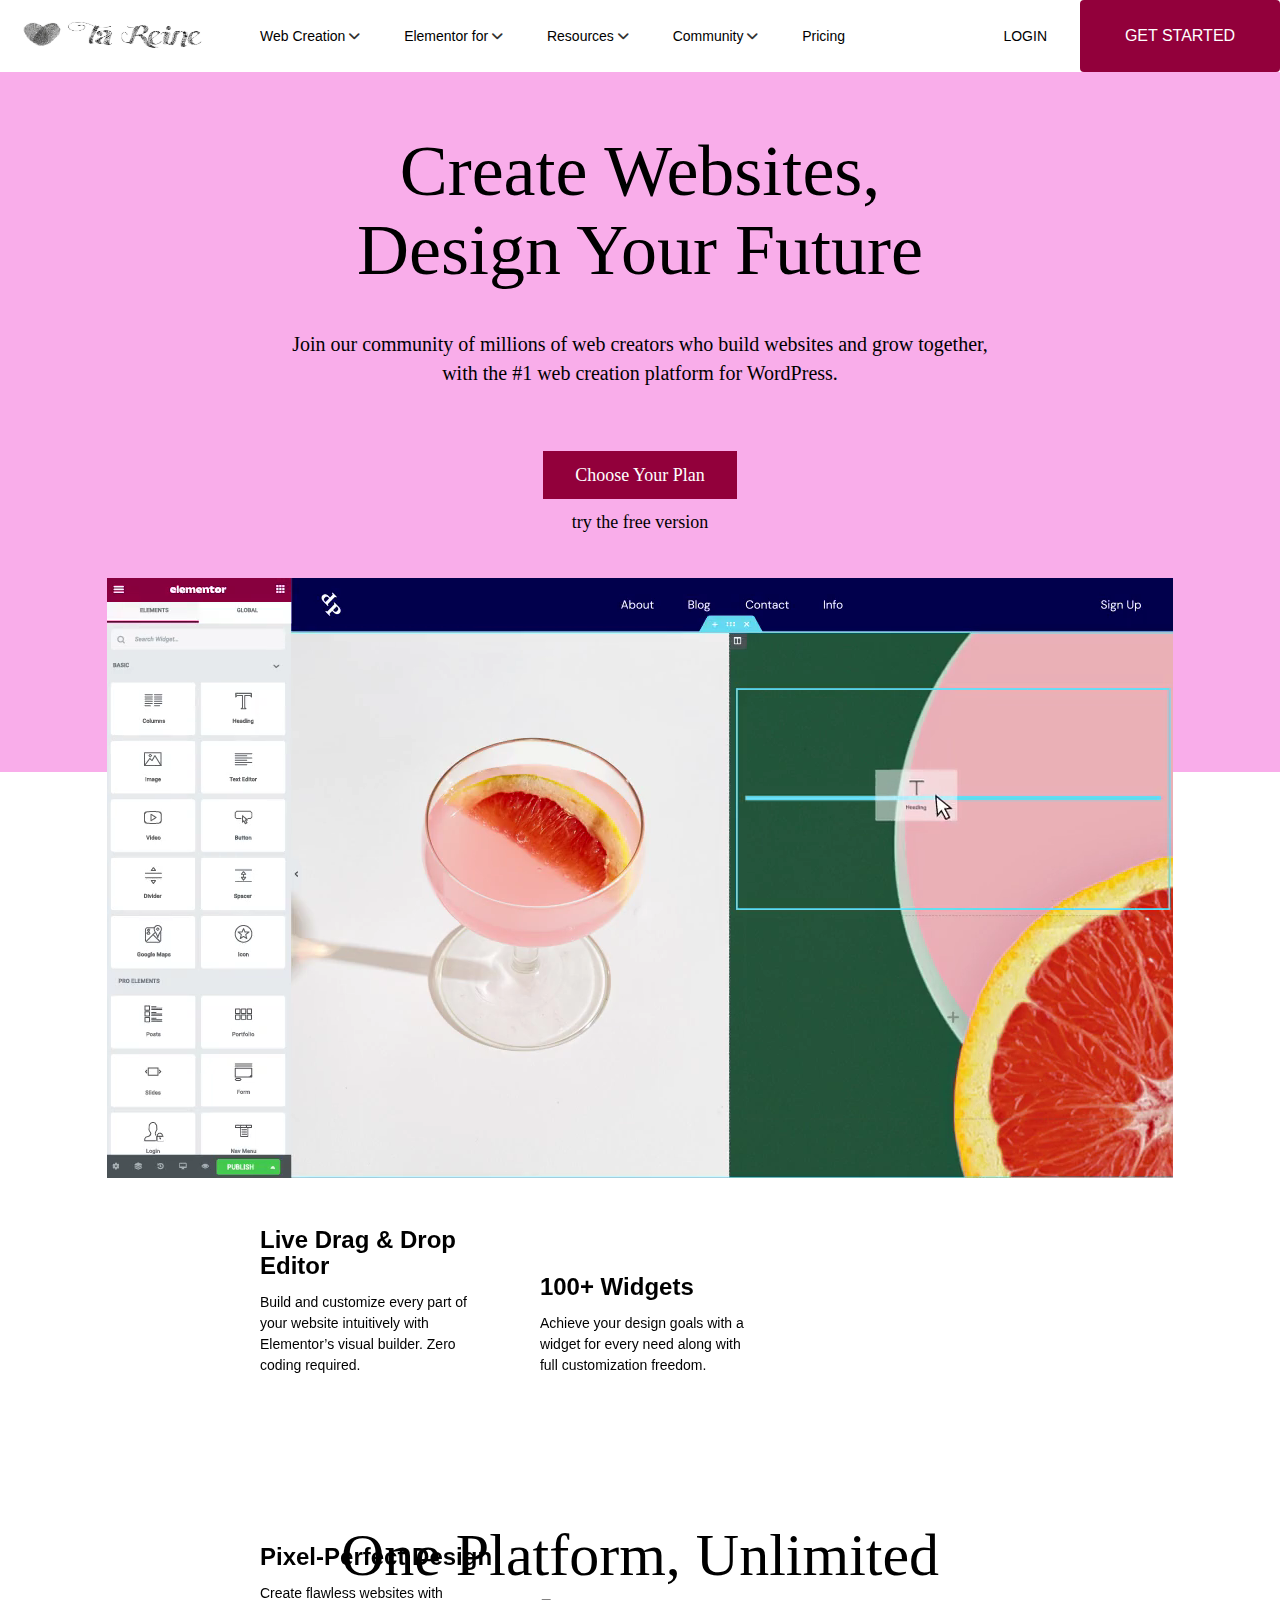
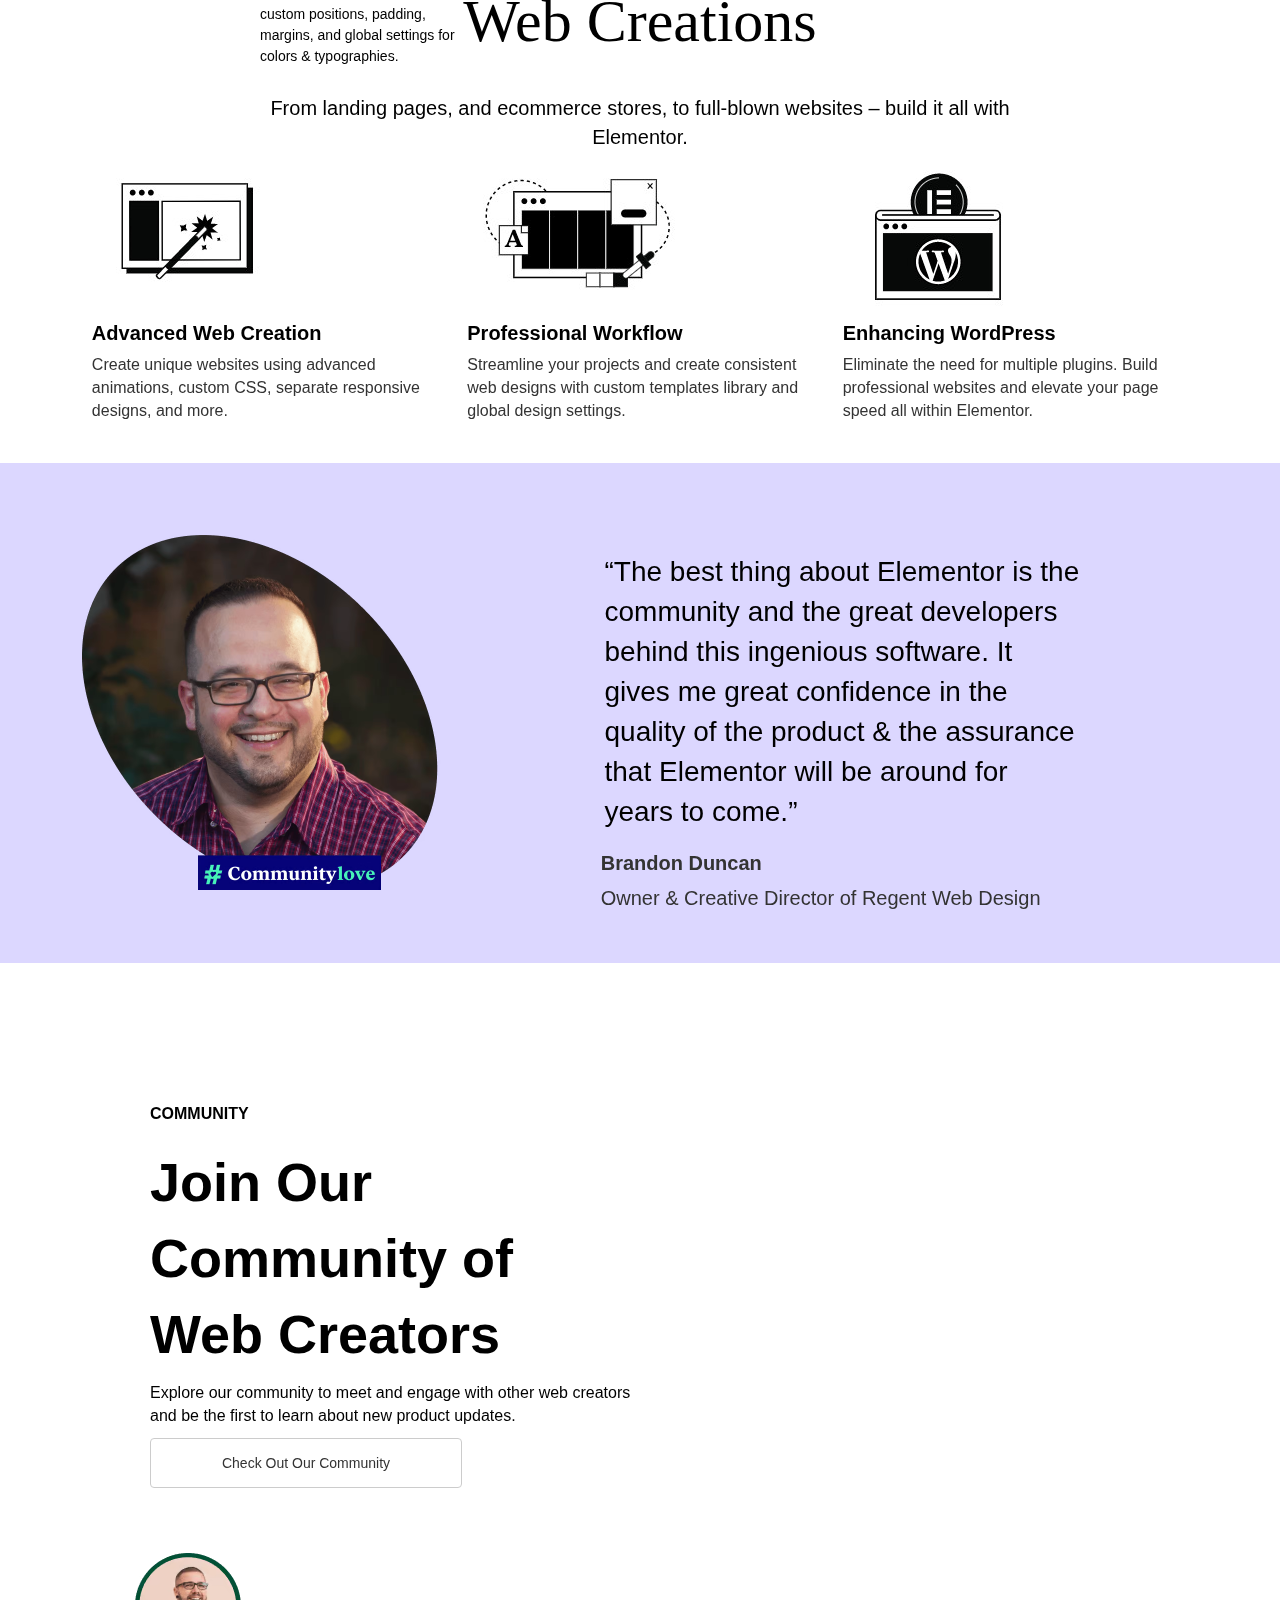
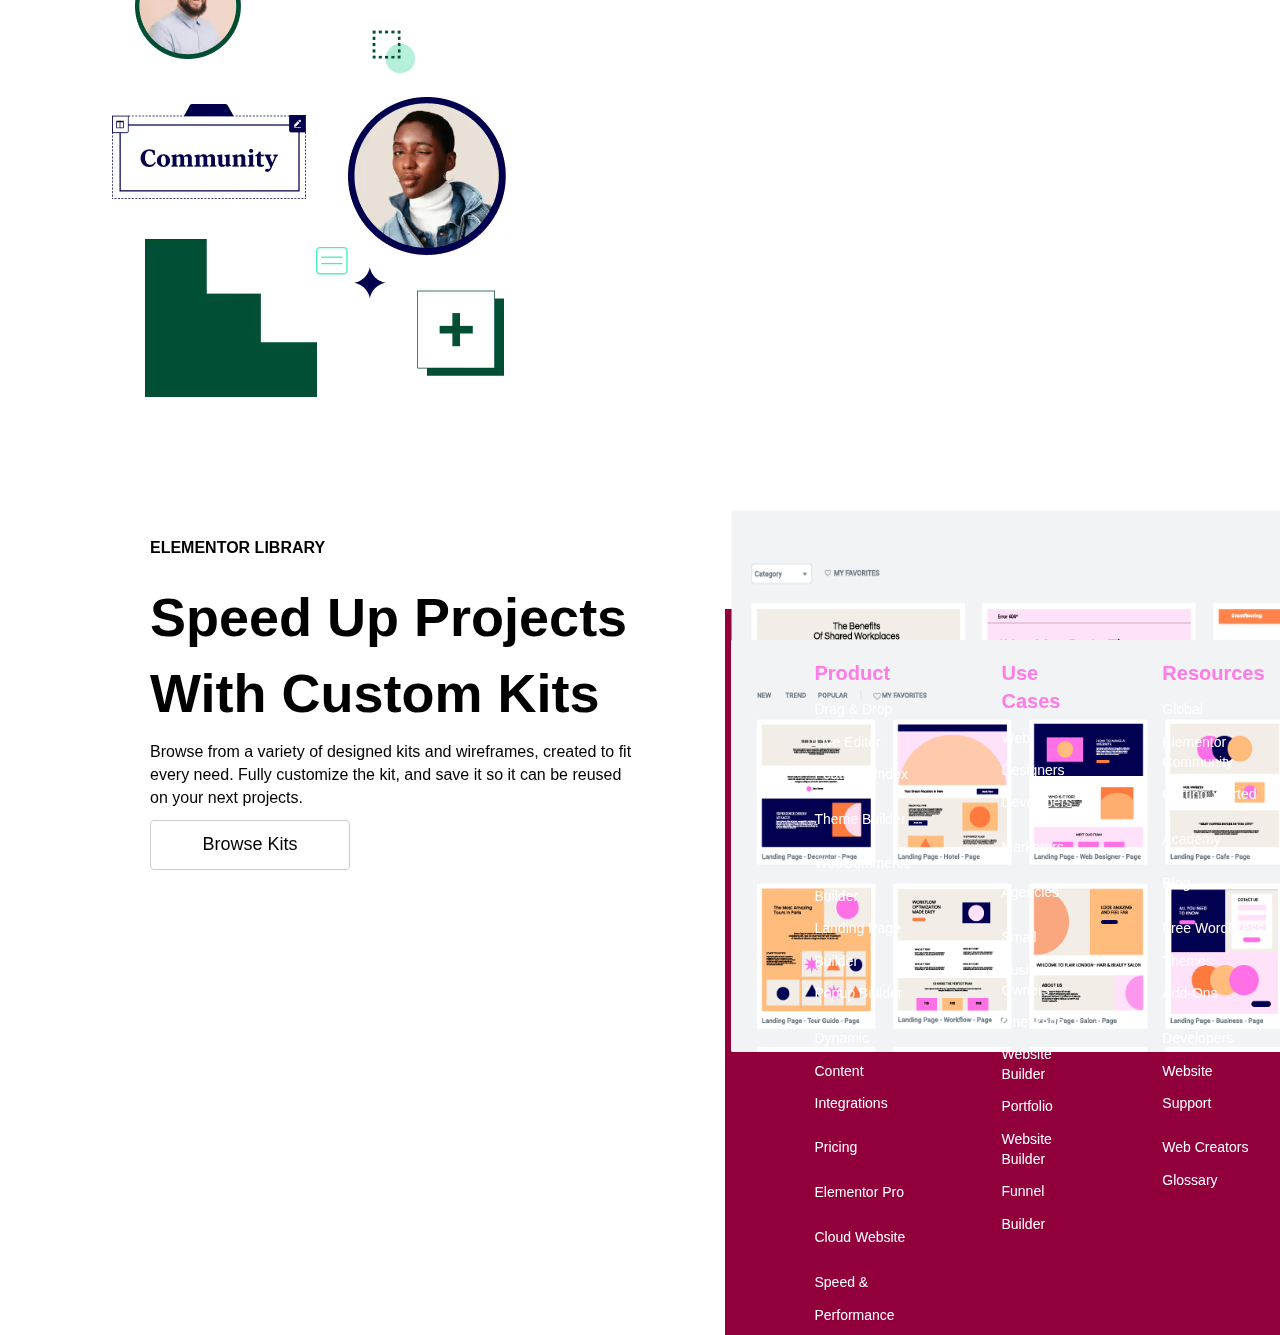
<file: index.html>
<html lang="en">
<head>
  <meta charset="UTF-8">
  <meta http-equiv="X-UA-Compatible" content="IE=edge">
  <meta name="viewport" content="width=device-width, initial-scale=1.0">
  <!-- Latest compiled and minified CSS -->
<link rel="stylesheet" href="https://maxcdn.bootstrapcdn.com/bootstrap/3.4.1/css/bootstrap.min.css">

<!-- jQuery library -->
<script src="https://ajax.googleapis.com/ajax/libs/jquery/3.6.0/jquery.min.js"></script>

<!-- Latest compiled JavaScript -->
<script src="https://maxcdn.bootstrapcdn.com/bootstrap/3.4.1/js/bootstrap.min.js"></script>
<link rel="stylesheet" href="/font/fontawesome-free-6.1.2-web/fontawesome-free-6.1.2-web/css/all.min.css">
  <link rel="stylesheet" href="./css/css.css">
  <title>Ta Reine</title>
</head>
<body>
      <div id="main">
          <div id="heading">
              <div class="logo-heading">
                <img src="./images/z3672285545306_b3b27558385cfc7e784cc4a51fa92992.jpg" alt="">
              </div>
              <ul class="item-heading">
                <!-- sub1 -->
                  <li class="sub1">
                    <a href="">
                      Web Creation
                    </a>
                    <i class="fa-solid fa-angle-down"></i>
                    <div class="sub-sub1">
                      <div class="col1">
                        <div class="text">
                            <ul>
                              <li><a href="">Drag Drop Live Editor</a></li>
                              <li><a href="">Workflow Optimization</a></li>
                              <li><a href="">100+ Widgets</a></li>
                              <li><a href="">Ecommerce</a></li>
                              <li><a href="">Marketing Platform</a></li>
                              <li><a href="">Elementor + WordPress</a></li>
                              <li><a href="">Advanced Web Creation</a></li>
                              <li><a href="">Speed & Performance</a></li>
                              <li><a href="">All Features</a></li>
                            </ul>
                        </div>
                      </div>
                      <div class="col2">
                        <div class="col">
                            <div class="row">
                              <div class="img-row">
                                <img src="./images/z3660310151393_c51dfff90eccd857342c3d5b44a40239.jpg" alt="">
                              </div>
                              <h3>
                                Cloud Websites
                              </h3>
                              <p>
                                Create and publish websites instantly with hosting included.
                              </p>
                            </div>
                            <div class="row">
                              <div class="img-row">
                                <img src="./images/z3660295849799_ec3e1ad9c829e216db88274a74827994.jpg" alt="">
                              </div>
                              <h3>
                                Theme Builder
                              </h3>
                              <p>
                                Build your WordPress websitefrom head to toe - no code required.
                              </p>
                            </div>
                            <div class="row">
                              <div class="img-row">
                                <img src="./images/z3660296552747_f93a9b0ee3fea510b6be31de3c6bda42.jpg" alt="">
                              </div>
                              <h3>
                                Cloud Websites
                              </h3>
                              <p>
                                Choose from over 100 designer - made website kits for every need.
                              </p>
                            </div>
                        </div>
                        <div class="col">
                            <img src="./images/img1.png" alt="">
                        </div>
                      </div>
                  </div>
                  </li>
                  <!-- end -->


                    <!--sub2  -->
                  <li class="sub2">
                    <a href="">
                      Elementor for
                    </a>
                    <i class="fa-solid fa-angle-down"></i>
                  <div class="sub-sub2">
                    <div class="col2">
                      <div class="col">
                        <div class="row">
                          <div class="row-img">
                            <img src="./images/z3663167857437_ced83c1ff562c3d41040bdab10646a70.jpg" alt="">
                          </div>
                          <h3>Web Designers</h3>
                          <p>Turn your design visions into professional websites.</p>
                          <div class="row-img">
                            <img src="./images/z3665197857923_2ba73fa417c9ec66b2a2d54213222776.jpg" alt="">
                          </div>
                          <h3>Web Designers</h3>
                          <p>Turn your design visions into professional websites.</p><div class="row-img">
                            <div class="row-img">
                              <img src="./images/z3665206106521_dd63c111afd919bbcdb0e9e850857a4f.jpg" alt="">
                            </div>
                            <h3>Web Designers</h3>
                            <p>Turn your design visions into professional websites.</p><div class="row-img">
                        </div>
                      </div>
                      </div>
                      <div class="col3">
                        <div class="row">
                          <div class="col-img-1">
                            <img src="./images/elementor-for-1.png" alt="">
                        </div>
                        </div>

                      </div>
                    </div>

                  </div>
                  </li>
                  <!-- end -->
 
 
                  <!-- sub3 -->
                  <li class="sub3">
                    <a href="">
                    Resources
                  </a>
                  <i class="fa-solid fa-angle-down"></i>
                  <div class="sub-sub3">
                    <div class="col4">
                      <div class="text1">
                          <ul>
                            <li><a href="">Help center</a></li>
                            <li><a href="">Academy</a></li>
                            <li><a href="">Developers website</a></li>
                            <li><a href="">Support</a></li>
                            <li><a href="">Blog</a></li>
                            <li><a href="">Webinars</a></li>
                          </ul>
                      </div>
                    </div>
                    <div class="col5">
                      <div class="row">
                        <div class="col-img-2">
                          <img src="./images/Resources.avif" alt="">
                        </div>
                      </div>

                    </div>

                  </div>
                  </li>
                    <!-- end -->
                  <li class="sub4">
                    <a href="">
                    Community
                  </a>
                  <i class="fa-solid fa-angle-down"></i>
                  <div class="sub-sub4">
                    <div class="col5">
                      <div class="text2">
                          <ul>
                            <li><a href="">Community</a></li>
                            <li><a href="">Meetups</a></li>
                            <li><a href="">Official group</a></li>
                            <li><a href="">Web creator stories</a></li>
                            <li><a href="">Add-ons</a></li>
                            <li><a href="">Showcases</a></li>
                            <li><a href="">Elementor experts</a></li>
                          </ul>
                      </div>
                    </div>
                    <div class="col6">
                      <div class="row">
                        <div class="col-img-3">
                          <img src="./images/Community-1.avif" alt="">
                        </div>
                      </div>

                    </div>

                  </div>
                  </li>
                  
                  </li>
                  <li><a href="">
                    Pricing
                  </a></li>
              </ul>
              <div class="heading-btn">
                <a href="" class="btn btn1">Login</a>
                <a href="" class="btn btn2">Get Started</a>
              </div>
          </div>
            <div id="container1">
              <h1>Create Websites,
                Design Your Future</h1>
              <p>
                Join our community of millions of web creators who build websites and grow together, with the #1 web creation platform for WordPress.
              </p>
              <div class="container1-btn">
                <a href="">Choose Your Plan</a>
              </div>
              <div class="container1-btn2">
                <a href="">try the free version</a>
              </div>
              <div class="content-video">
                <video class="video" src="images/02_MainVideo_1066_600_HR201.mp4" autoplay loop muted="muted" aria-placeholder="nodownload" poster="./images/home-hero-1.webp"></video>
              </div>
          </div>
          <div id="container2">
            <div class="content-wapper">
              <div class="col">
                <h3>
                  Live Drag & Drop Editor
                </h3>
                <p>
                  Build and customize every part of your website intuitively with Elementor’s visual builder. Zero coding required.
                </p>
              </div>
              <div class="col">
                <h3>
                  100+ Widgets
                </h3>
                <p>
                  Achieve your design goals with a widget for every need along with full customization freedom.
                </p>

              </div>
              <div class="col">
                <h3>
                  Pixel-Perfect Design
                </h3>
                <p>
                  Create flawless websites with custom positions, padding, margins, and global settings for colors & typographies.
                </p>
              </div>
                            
            </div>
          </div>
          <div id="container3">
            <h1>
              One Platform, Unlimited Web Creations
            </h1>
            <p>
              From landing pages, and ecommerce stores, to full-blown websites – build it all with Elementor.
            </p>
          </div>

          <div class="three-element">
            <div class="container-fluid">
              <div class="row cangiua3khoi">
                <div class="col-md-4 dinhdang3khoi">
                  <div class="col-img">
                    <img src="./images/z3660312191667_5f4f4403685c251b5ad959eb5d09ff56.jpg" alt="">
                  </div>
                  <h3>Advanced Web Creation</h3>
                  <p>Create unique websites using advanced animations, custom CSS, separate responsive designs, and more.</p>
                </div>
                <div class="col-md-4 dinhdang3khoi">
                  <div class="col-img">
                    <img src="./images/z3660319990981_54ef15e5179140255dea0dff6fee2feb.jpg" alt="">
                  </div>
                  <h3>Professional Workflow</h3>
                  <p>Streamline your projects and create consistent web designs with custom templates library and global design settings.</p>
                </div>
                <div class="col-md-4 dinhdang3khoi">
                  <div class="col-img">
                    <img src="./images/z3660321390027_3350cac6abe7a21012ce3ef76b03579c.jpg" alt="">
                  </div>
                  <h3>Enhancing WordPress</h3>
                  <p>Eliminate the need for multiple plugins. Build professional websites and elevate your page speed all within Elementor.</p>
                </div>
              </div>
            </div>
          </div>
          
          <div id="container6">
            <div class="row">
              <div class="col-md-6">
                <img class="container-img" src="./images/Brandon-Duncan.avif" alt="">
              </div>
              <div class="col-md-6 ">
                <div class="text">
                  <p>“The best thing about Elementor is the community and the great developers behind this ingenious software. It gives me great confidence in the quality of the product & the assurance that Elementor will be around for years to come.”</p>
                </div>
                  <div class="col-md-6-name">
                    <h3>Brandon Duncan</h3>
                  </div>
                    <div class="col-md-6-job">
                      Owner & Creative Director of Regent Web Design
                    </div>


              </div>
            </div>
          </div>
          <div id="container7">
            <div class="row">
                <div class="col-md-6 content">
                    <div class="size">
                      COMMUNITY
                    </div>
                      <div>
                        <h2 class="tieude">Join Our Community of Web Creators</h2>
                      </div>
                        <div class="doanvan">
                          <p>Explore our community to meet and engage with other web creators and be the first to learn about new product updates.</p>
                        </div>
                        <a href=""><button type="button" class="btn btn-default btn-content">Check Out Our Community</button></a>
                </div>
                <div class="col-md-6 hinhanh">
                  <img class="bentrai" src="./images/Group-1086831-1.avif" alt="">
                </div>
            </div>

          </div>
          <div id="container8">
            <div class="row">
              <div class="col-md-6 content1">
                  <div class="size1">
                  ELEMENTOR LIBRARY​
                  </div>
                  <div class="tieude1">
                    <h3>Speed Up Projects With Custom Kits​</h3>
                  </div>
                  <div class="doanvan1">
                    <p>Browse from a variety of designed kits and wireframes, created to fit every need. Fully customize the kit, and save it so it can be reused on your next projects.</p>
                    <button type="button" class="btn btn-default btn-content1"><a href="./sanpham.html">Browse Kits</a></button>
                  </div>
              </div>

              <!-- container8 video -->


              <div class="col-md-6-video">
                <g transform="matrix(1,0,0,1,-0.25,-0.25)" opacity="1" style="display:block">
                <img preserveAspectRatio="xMidYMid slice" src="./images/tải xuống (1).png" alt="">
                </g>
                <g ransform="matrix(1,0,0,1,0,0)" opacity="1" style="display:block">
                  <img preserveAspectRatio="xMidYMid slice" src="./images/tải xuống.png" alt=""></g>
              </div>

              <!-- end -->


            </div>
          </div>
          <div id="footer">
            <div class="ft_con1 ft_con1_cantrai">
              <ul>
                <span>Product</span>
                <li><a href="">Drag & Drop Live Editor</a></li>
                <li><a href="">Features Index</a></li>
                <li><a href="">Theme Builder</a></li>
                <li><a href="">WooCommerce Builder</a></li>
                <li><a href="">Landing Page Builder</a></li>
                <li><a href="">Popup Builder</a></li>
                <li><a href="">Dynamic Content</a></li>
                <li><a href="">Integrations</a></li>
                <li><a href="">Pricing</a></li>
                <li><a href="">Elementor Pro</a></li>
                <li><a href="">Cloud Website</a></li>
                <li><a href="">Speed & Performance</a></li>
              </ul>
              
            </div>

            <div class="ft_con1">
              <ul>
                <span>Use Cases</span>
                <li><a href="">Web Designers</a></li>
                <li><a href="">Developers</a></li>
                <li><a href="">Marketers</a></li>
                <li><a href="">Agencies</a></li>
                <li><a href="">Small Business Owners</a></li>
                <li><a href="">One Page Website Builder</a></li>
                <li><a href="">Portfolio Website Builder</a></li>
                <li><a href="">Funnel Builder</a></li>
              </ul>
              
            </div>

            <div class="ft_con1">
              <ul>
                <span>Resources</span>
                <li><a href="">Global Elementor Community</a></li>
                <li><a href="">Getting Started</a></li>
                <li><a href="">Academy</a></li>
                <li><a href="">Blog</a></li>
                <li><a href="">Free WordPress Themes</a></li>
                <li><a href="">Add-Ons</a></li>
                <li><a href="">Developers Website</a></li>
                <li><a href="">Support</a></li>
                <li><a href="">Web Creators Glossary</a></li>
              </ul>
              
            </div>

            <div class="ft_con1">
              <ul>
                <span>Company</span>
                <li><a href="">About Us</a></li>
                <li><a href="">Careers</a></li>
                <li><a href="">FAQs</a></li>
                <li><a href="">Affiliate Program</a></li>
                <li><a href="">Media</a></li>
                <li><a href="">Trademark</a></li>
                <li><a href="">Terms & Conditions</a></li>
                <li><a href="">Privacy Policy</a></li>
                <li><a href="">Cookie Policy</a></li>
                <li><a href="">Website Accessibility Statement</a></li>
                <li><a href="">Contact Us</a></li>
                <li><a href="">Trust Centerr</a></li>
              </ul>
              
            </div>

            <div class="ft_con2">
              <ul>
                <span>Ta Reine</span>
                <li>Elementor is the leading website builder platform for professionals on WordPress. Elementor serves web professionals, including developers, designers and marketers, and boasts a new website created every 10 seconds on its platform.</li>
              </ul>
              <ul>
                <span>Subscribe To Our Newsletter</span>
                <li>
                  <input type="text" placeholder="Enter your email"><button type="button" class="btn btn-success">Subscribe</button>
                </li>
                <p>By entering your email, you agree to our <b>Terms & Conditions</b> and <b>Privacy Policy</b> </p>
                <div class="icon">
                  <i class="fa-brands fa-wordpress"></i>
                  <i class="fa-brands fa-github"></i>
                  <i class="fa-brands fa-product-hunt"></i>
                  <i class="fa-brands fa-instagram"></i>
                  <i class="fa-brands fa-facebook"></i>
                  <i class="fa-brands fa-twitter"></i>
                  <i class="fa-brands fa-youtube"></i>
                  <i class="fa-brands fa-pinterest"></i>
                </div>
              </ul>
            </div>
          </div>

      </div>
</body>
</html>
</file>
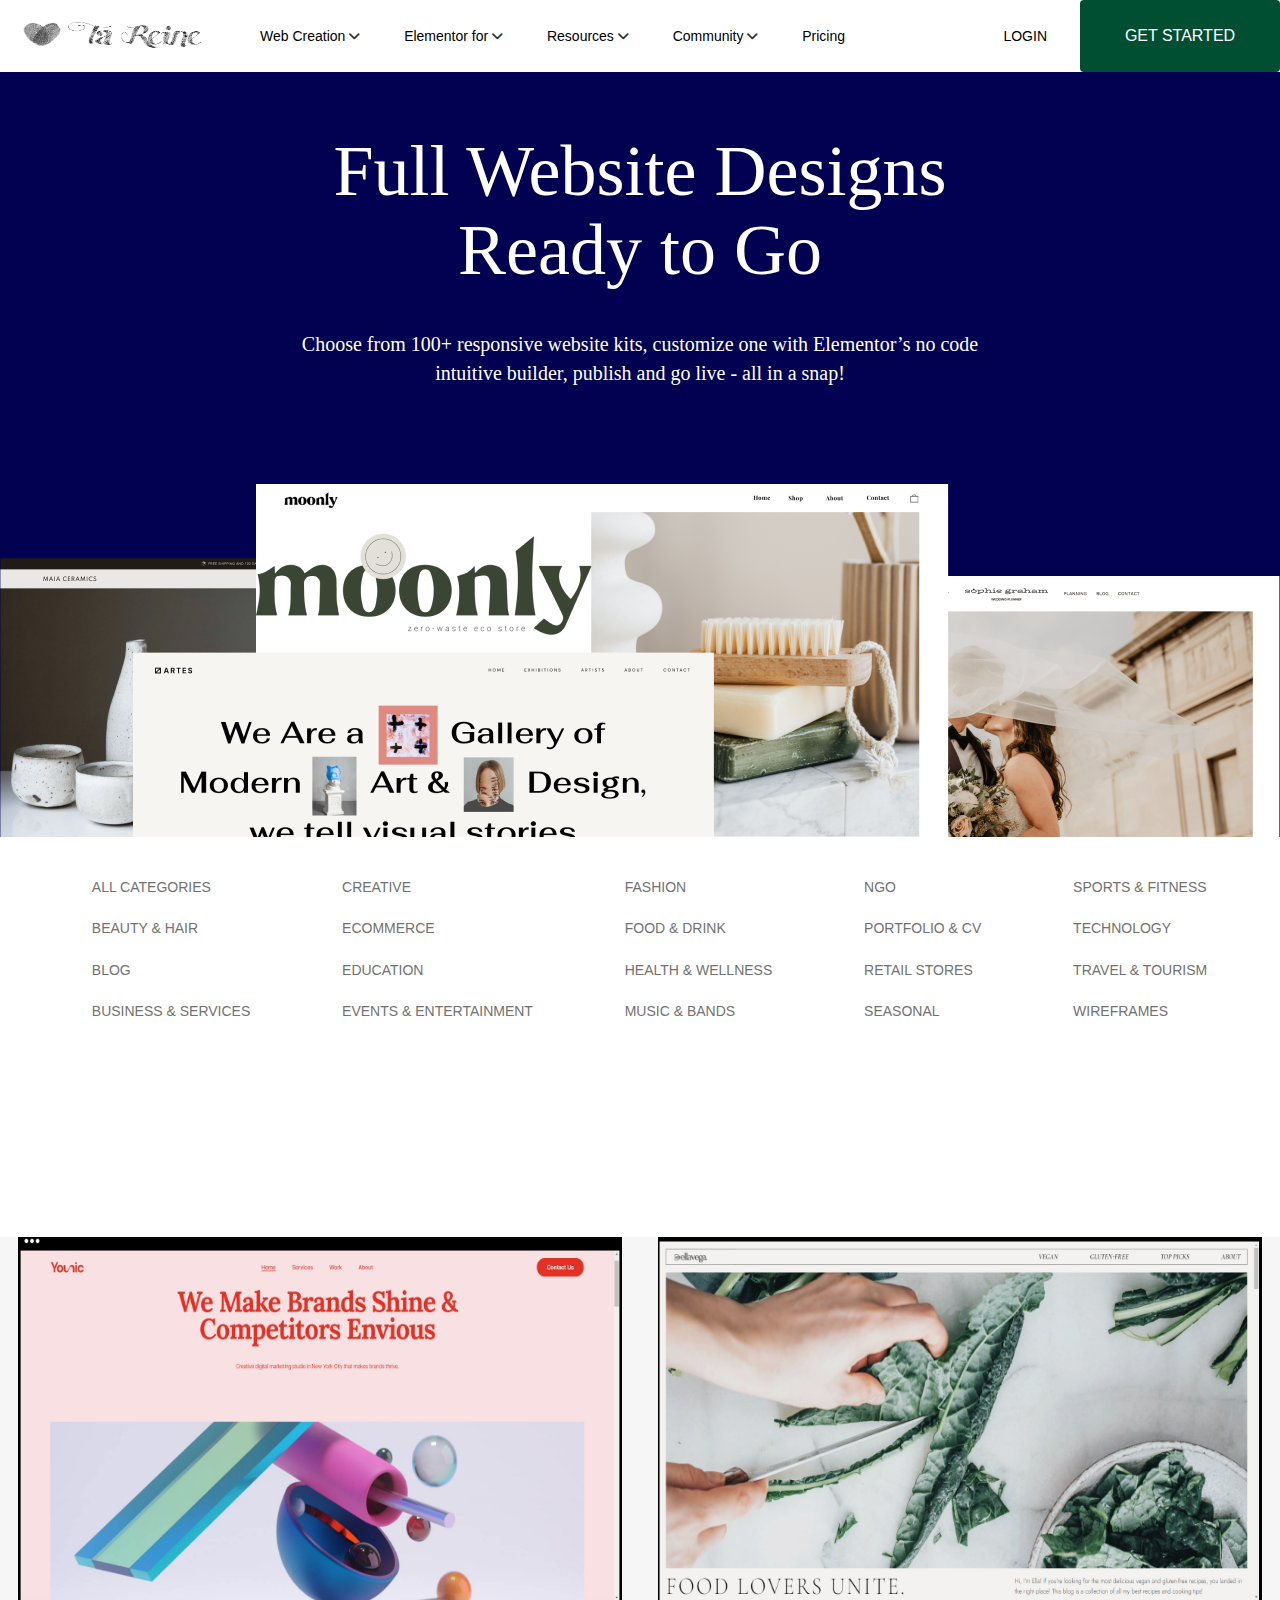
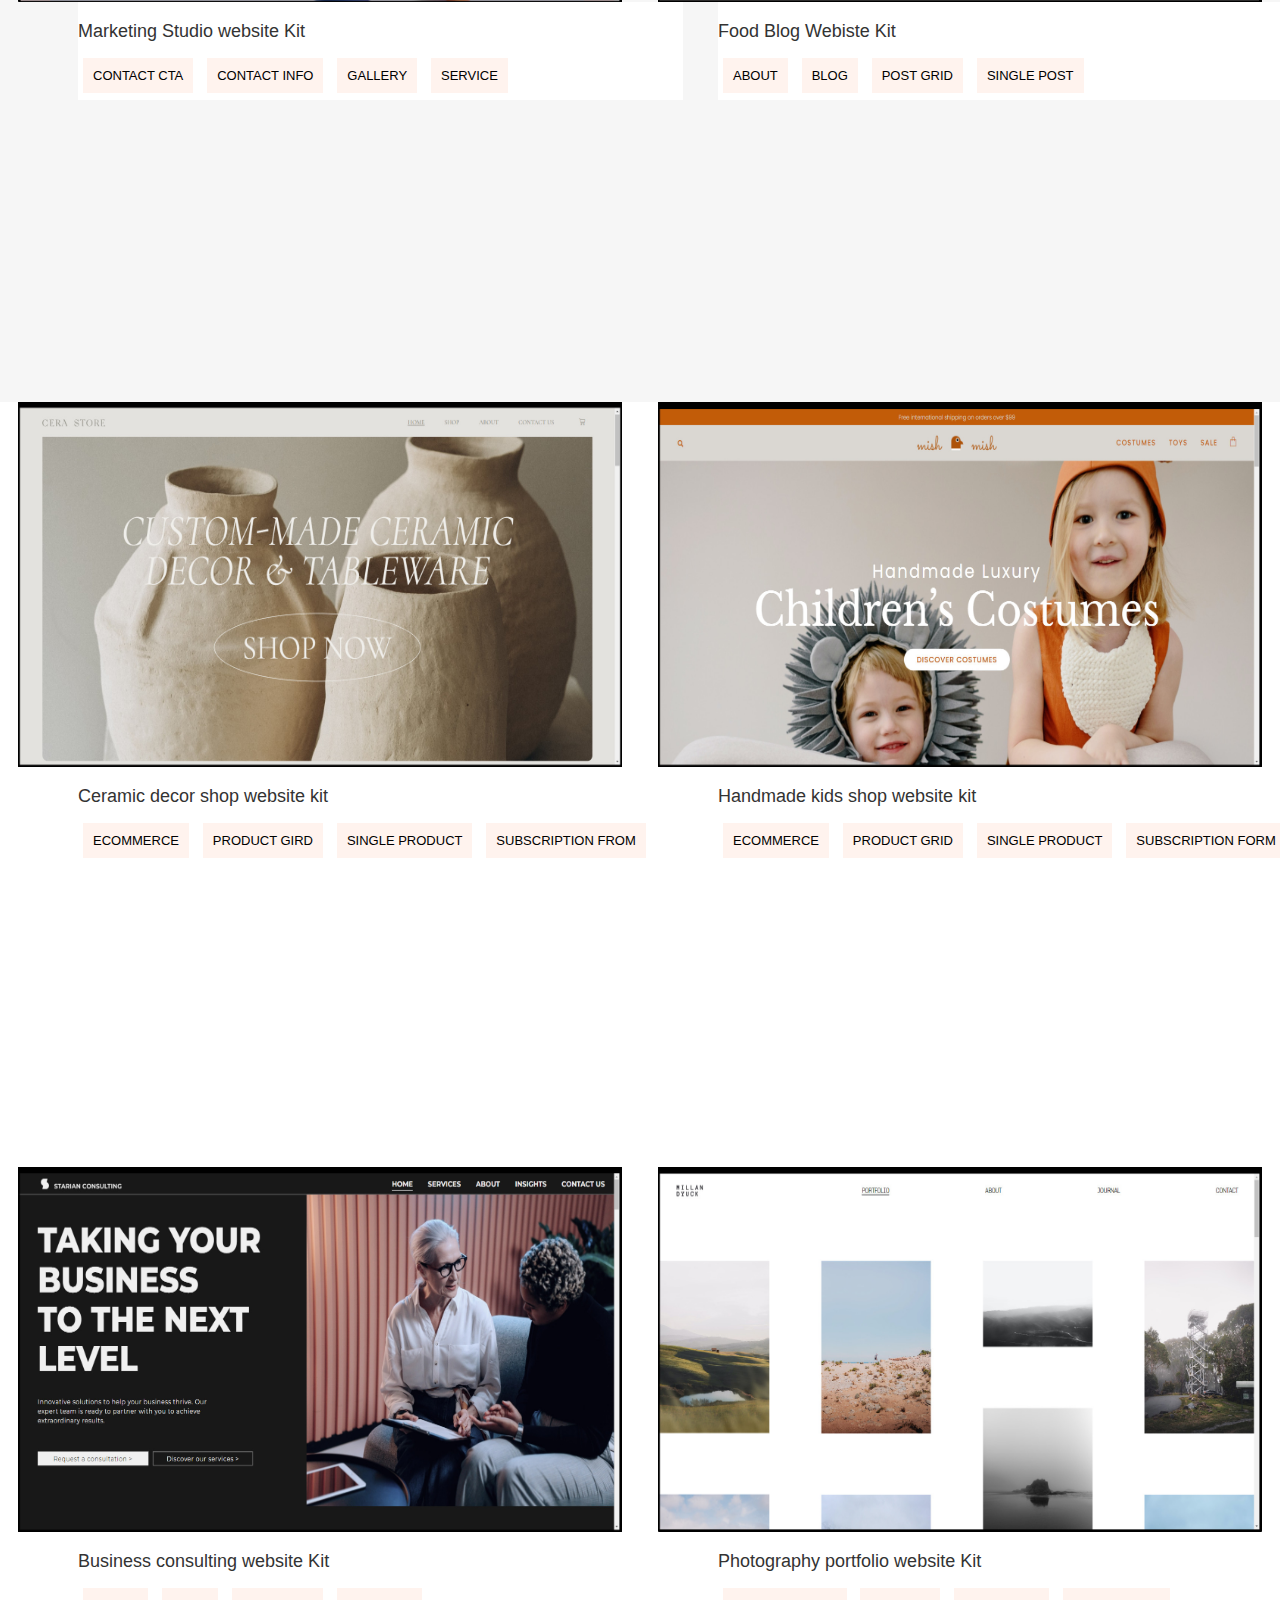
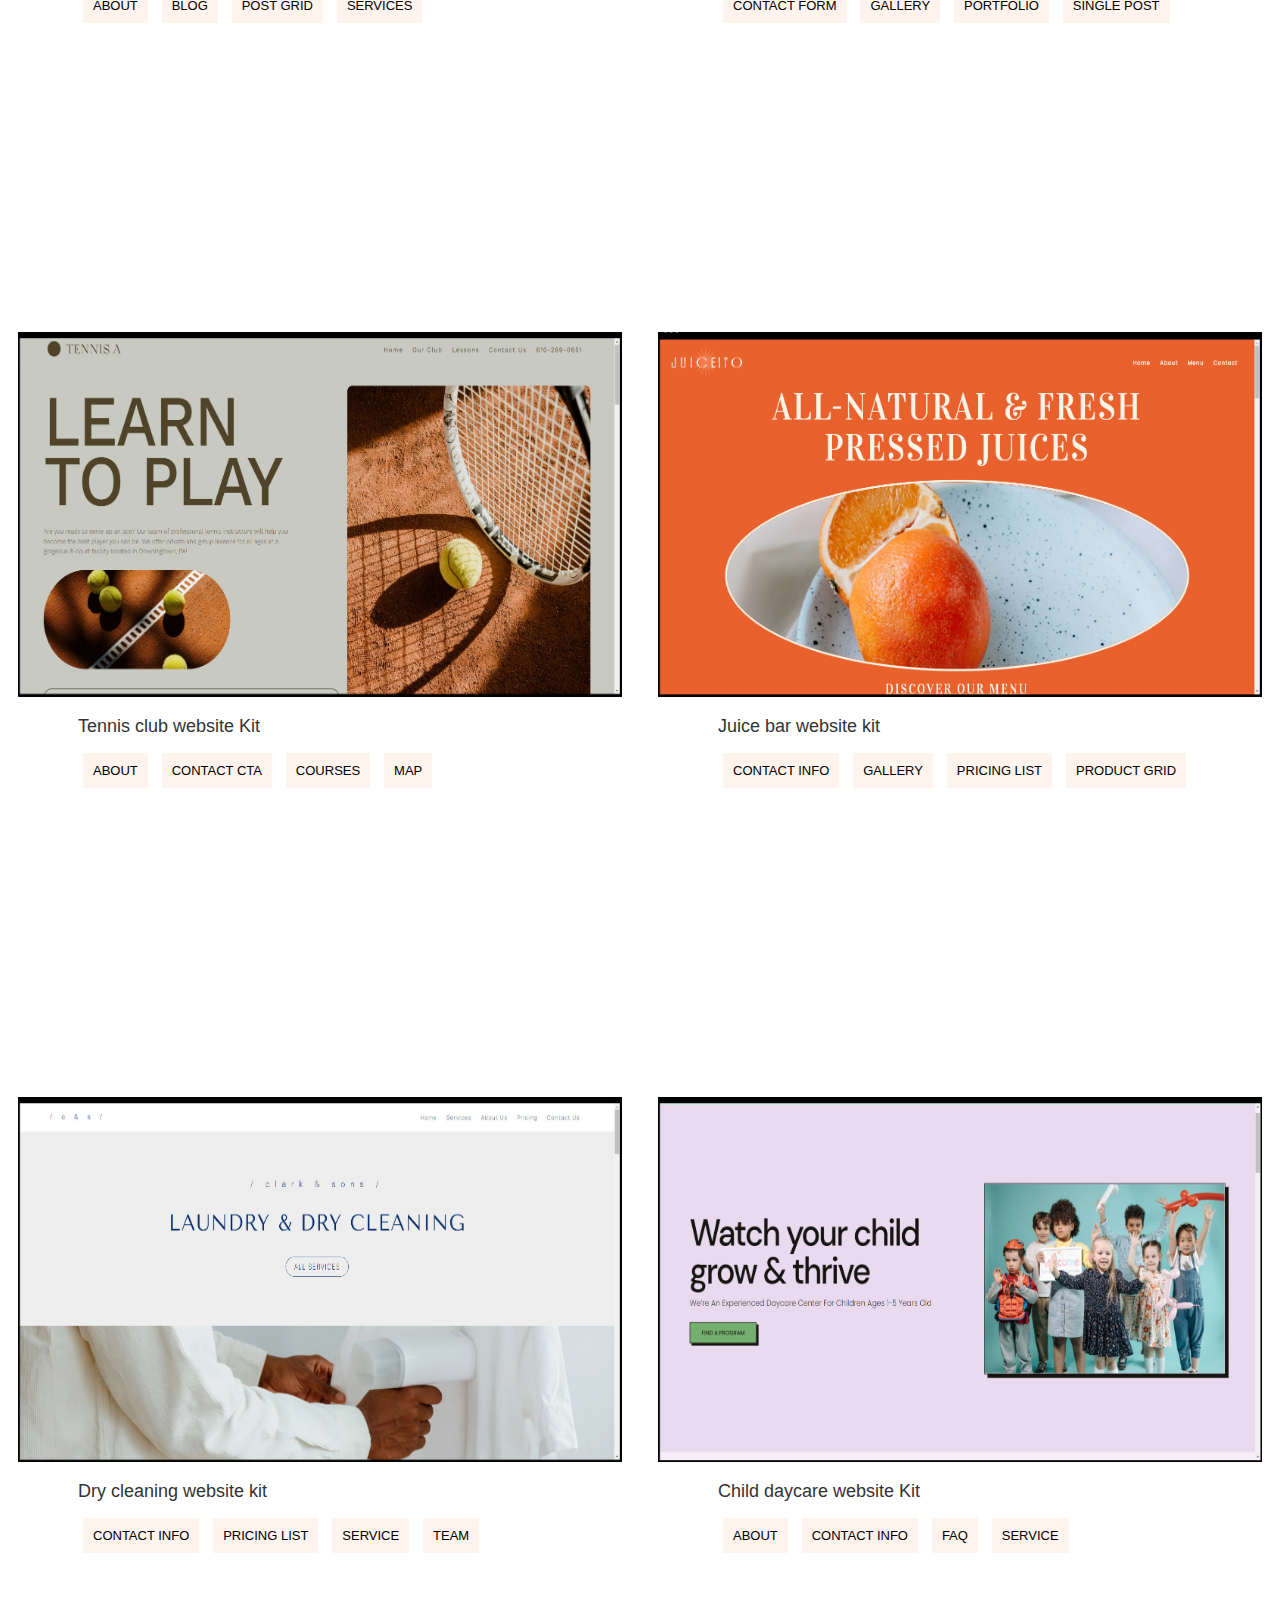
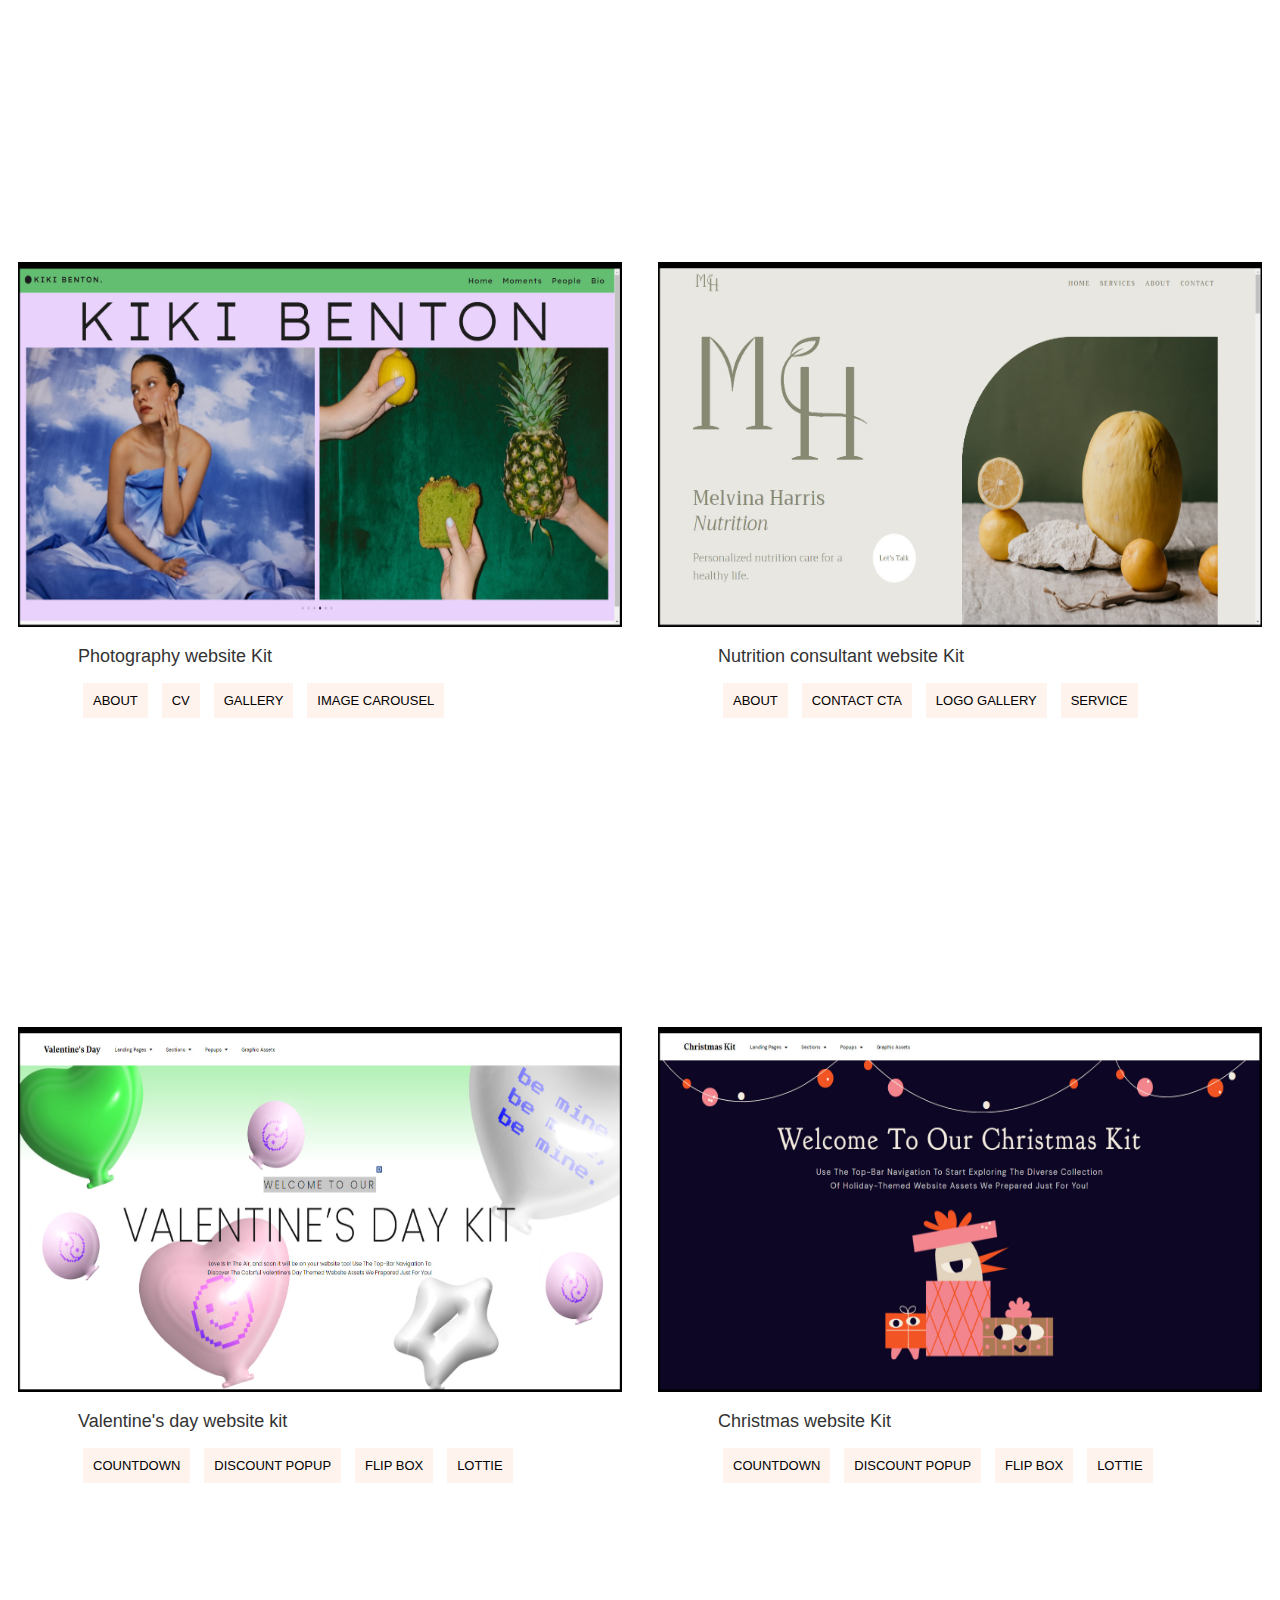
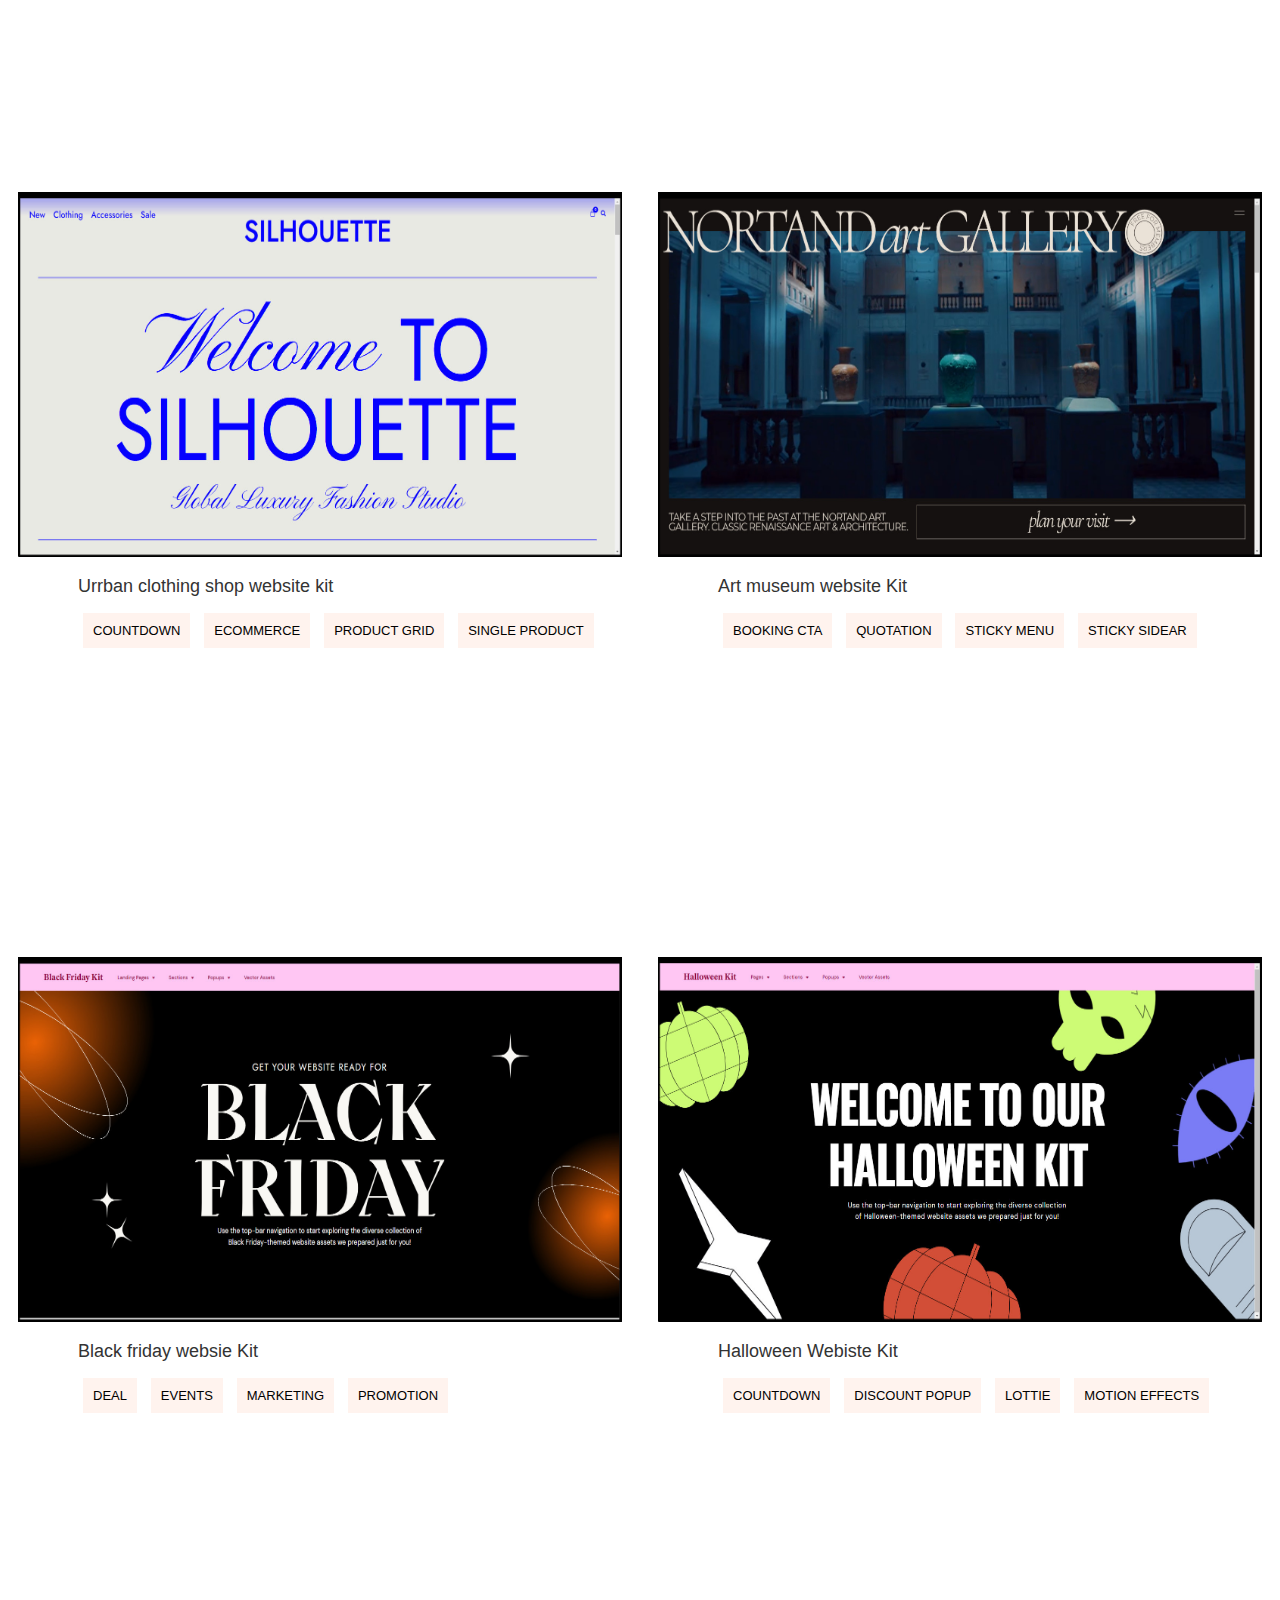
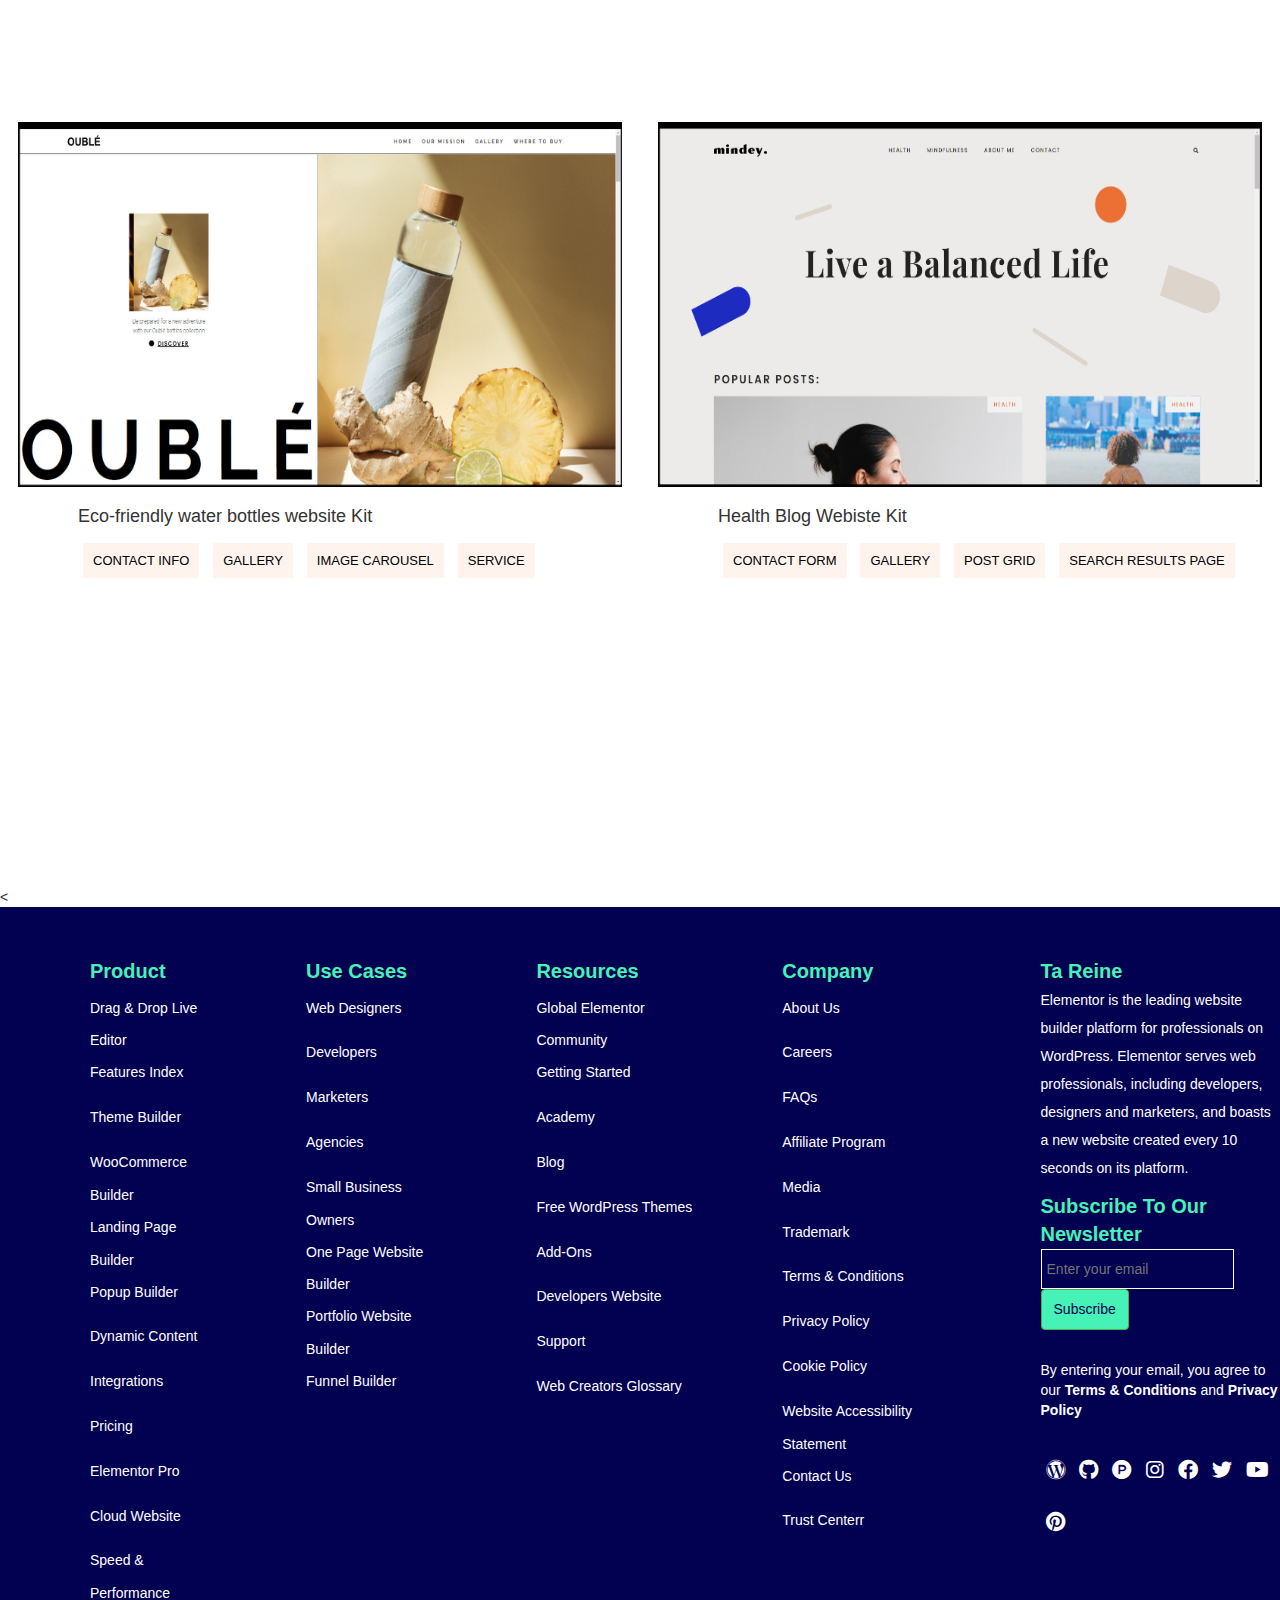
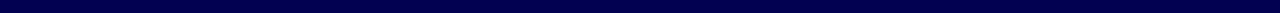
<file: sanpham.html>
<html lang="en">
<head>
    <meta charset="UTF-8">
    <meta http-equiv="X-UA-Compatible" content="IE=edge">
    <meta name="viewport" content="width=device-width, initial-scale=1.0">
    <title>Ta Reine</title>
    <!-- Latest compiled and minified CSS -->
<link rel="stylesheet" href="https://maxcdn.bootstrapcdn.com/bootstrap/3.4.1/css/bootstrap.min.css">

<!-- jQuery library -->
<script src="https://ajax.googleapis.com/ajax/libs/jquery/3.6.0/jquery.min.js"></script>

<!-- Latest compiled JavaScript -->
<script src="https://maxcdn.bootstrapcdn.com/bootstrap/3.4.1/js/bootstrap.min.js"></script>
<link rel="stylesheet" href="/font/fontawesome-free-6.1.2-web/fontawesome-free-6.1.2-web/css/all.min.css">
    <link rel="stylesheet" href="./css/sanpham.css">
</head>
<body>
    <div id="main">
        <div id="heading">
            <div class="logo-heading">
              <img src="./images/z3672285545306_b3b27558385cfc7e784cc4a51fa92992.jpg" alt="">
            </div>
            <ul class="item-heading">
              <!-- sub1 -->
                <li class="sub1">
                  <a href="">
                    Web Creation
                  </a>
                  <i class="fa-solid fa-angle-down"></i>
                  <div class="sub-sub1">
                    <div class="col1">
                      <div class="text">
                          <ul>
                            <li><a href="">Drag Drop Live Editor</a></li>
                            <li><a href="">Workflow Optimization</a></li>
                            <li><a href="">100+ Widgets</a></li>
                            <li><a href="">Ecommerce</a></li>
                            <li><a href="">Marketing Platform</a></li>
                            <li><a href="">Elementor + WordPress</a></li>
                            <li><a href="">Advanced Web Creation</a></li>
                            <li><a href="">Speed & Performance</a></li>
                            <li><a href="">All Features</a></li>
                          </ul>
                      </div>
                    </div>
                    <div class="col2">
                      <div class="col">
                          <div class="row">
                            <div class="img-row">
                              <img src="./images/z3660310151393_c51dfff90eccd857342c3d5b44a40239.jpg" alt="">
                            </div>
                            <h3>
                              Cloud Websites
                            </h3>
                            <p>
                              Create and publish websites instantly with hosting included.
                            </p>
                          </div>
                          <div class="row">
                            <div class="img-row">
                              <img src="./images/z3660295849799_ec3e1ad9c829e216db88274a74827994.jpg" alt="">
                            </div>
                            <h3>
                              Theme Builder
                            </h3>
                            <p>
                              Build your WordPress websitefrom head to toe - no code required.
                            </p>
                          </div>
                          <div class="row">
                            <div class="img-row">
                              <img src="./images/z3660296552747_f93a9b0ee3fea510b6be31de3c6bda42.jpg" alt="">
                            </div>
                            <h3>
                              Cloud Websites
                            </h3>
                            <p>
                              Choose from over 100 designer - made website kits for every need.
                            </p>
                          </div>
                      </div>
                      <div class="col">
                          <img src="./images/img1.png" alt="">
                      </div>
                    </div>
                </div>
                </li>
                <!-- end -->


                  <!--sub2  -->
                <li class="sub2">
                  <a href="">
                    Elementor for
                  </a>
                  <i class="fa-solid fa-angle-down"></i>
                <div class="sub-sub2">
                  <div class="col2">
                    <div class="col">
                      <div class="row">
                        <div class="row-img">
                          <img src="./images/z3663167857437_ced83c1ff562c3d41040bdab10646a70.jpg" alt="">
                        </div>
                        <h3>Web Designers</h3>
                        <p>Turn your design visions into professional websites.</p>
                        <div class="row-img">
                          <img src="./images/z3665197857923_2ba73fa417c9ec66b2a2d54213222776.jpg" alt="">
                        </div>
                        <h3>Web Designers</h3>
                        <p>Turn your design visions into professional websites.</p><div class="row-img">
                          <div class="row-img">
                            <img src="./images/z3665206106521_dd63c111afd919bbcdb0e9e850857a4f.jpg" alt="">
                          </div>
                          <h3>Web Designers</h3>
                          <p>Turn your design visions into professional websites.</p><div class="row-img">
                      </div>
                    </div>
                    
                      

                    </div>
                    <div class="col3">
                      <div class="row">
                        <div class="col-img-1">
                          <img src="./images/elementor-for-1.png" alt="">
                      </div>
                      </div>

                    </div>
                  </div>

                </div>
                </li>
                <!-- end -->


                <!-- sub3 -->
                <li class="sub3">
                  <a href="">
                  Resources
                </a>
                <i class="fa-solid fa-angle-down"></i>
                <div class="sub-sub3">
                  <div class="col4">
                    <div class="text1">
                        <ul>
                          <li><a href="">Help center</a></li>
                          <li><a href="">Academy</a></li>
                          <li><a href="">Developers website</a></li>
                          <li><a href="">Support</a></li>
                          <li><a href="">Blog</a></li>
                          <li><a href="">Webinars</a></li>
                        </ul>
                    </div>
                  </div>
                  <div class="col5">
                    <div class="row">
                      <div class="col-img-2">
                        <img src="./images/Resources.avif" alt="">
                      </div>
                    </div>

                  </div>

                </div>
                </li>
                  <!-- end -->
                <li class="sub4">
                  <a href="">
                  Community
                </a>
                <i class="fa-solid fa-angle-down"></i>
                <div class="sub-sub4">
                  <div class="col5">
                    <div class="text2">
                        <ul>
                          <li><a href="">Community</a></li>
                          <li><a href="">Meetups</a></li>
                          <li><a href="">Official group</a></li>
                          <li><a href="">Web creator stories</a></li>
                          <li><a href="">Add-ons</a></li>
                          <li><a href="">Showcases</a></li>
                          <li><a href="">Elementor experts</a></li>
                        </ul>
                    </div>
                  </div>
                  <div class="col6">
                    <div class="row">
                      <div class="col-img-3">
                        <img src="./images/Community-1.avif" alt="">
                      </div>
                    </div>

                  </div>

                </div>
                </li>
                
                </li>
                <li><a href="">
                  Pricing
                </a></li>
            </ul>
            <div class="heading-btn">
              <a href="" class="btn btn1">Login</a>
              <a href="" class="btn btn2">Get Started</a>
            </div>
            </div>
            <div id="container1">
                <h1>Full Website Designs Ready to Go</h1>
                <p> Choose from 100+ responsive website kits, customize one with Elementor’s  no code intuitive builder, publish and go live - all in a snap!</p>
                <div class="container1-img">
                    <img src="./images/Group-1087769.webp" alt="">
                </div>
                <div class="menu">
                    <div class="menu-sub">
                        <li><a href="">All Categories</a></li>
                        <li><a href="">Beauty & Hair</a></li>
                        <li><a href="">Blog</a></li>
                        <li><a href="">Business & Services</a></li>
                    </div>
    
                    <div class="menu-sub">
                        <li><a href="">Creative</a></li>
                        <li><a href="">eCommerce</a></li>
                        <li><a href="">Education</a></li>
                        <li><a href="">Events & Entertainment</a></li>
                    </div>
    
                    <div class="menu-sub">
                        <li><a href="">Fashion</a></li>
                        <li><a href="">Food & Drink</a></li>
                        <li><a href="">Health & Wellness</a></li>
                        <li><a href="">Music & Bands</a></li>
                    </div>
    
                    <div class="menu-sub">
                        <li><a href="">Ngo</a></li>
                        <li><a href="">Portfolio & CV</a></li>
                        <li><a href="">Retail Stores</a></li>
                        <li><a href="">Seasonal</a></li>
                    </div>
    
                    <div class="menu-sub">
                        <li><a href="">Sports & Fitness</a></li>
                        <li><a href="">Technology</a></li>
                        <li><a href="">Travel & Tourism</a></li>
                        <li><a href="">Wireframes</a></li>
                    </div>
                </div>
              </div>
            <div id="container2">
                  <div class="row-container2">
                    <div class="col">
                        <div class="img-row-container2">
                            <img src="./images/sanpham1.jpg" alt="">
                        </div>
                        <div class="content-container2">
                            <h1>Marketing Studio website Kit</h1>
                            <ul>
                                <li><a href="">Contact Cta</a></li>
                                <li><a href="">Contact Info</a></li>
                                <li><a href="">Gallery</a></li>
                                <li><a href="">Service</a></li>
                            </ul>
                        </div>
                    </div>
                    <div class="col">
                        <div class="img-row-container2">
                            <img src="./images/tsanpham2.jpg" alt="">
                        </div>
                        <div class="content-container2">
                            <h1>Food Blog Webiste Kit</h1>
                            <ul>
                                <li><a href="">About</a></li>
                                <li><a href="">blog</a></li>
                                <li><a href="">post grid</a></li>
                                <li><a href="">single post</a></li>
                             </ul>
                        </div>
                      </div>
                 </div> 
                 <div class="row-container2">
                  <div class="col">
                      <div class="img-row-container2">
                          <img src="./images/sanpham3.jpg" alt="">
                      </div>
                      <div class="content-container2">
                          <h1>Ceramic decor shop website kit</h1>
                          <ul>
                              <li><a href="">Ecommerce</a></li>
                              <li><a href="">Product gird</a></li>
                              <li><a href="">Single product</a></li>
                              <li><a href="">Subscription from</a></li>
                          </ul>
                      </div>
                  </div>
                  <div class="col">
                      <div class="img-row-container2">
                          <img src="./images/sanpham4.jpg" alt="">
                      </div>
                      <div class="content-container2">
                          <h1>Handmade kids shop website kit </h1>
                          <ul>
                              <li><a href="">ecommerce</a></li>
                              <li><a href="">Product grid</a></li>
                              <li><a href="">Single product</a></li>
                              <li><a href="">Subscription form</a></li>
                           </ul>
                      </div>
                    </div>
               </div> 
               <div class="row-container2">
                <div class="col">
                    <div class="img-row-container2">
                        <img src="./images/sanpham5.jpg" alt="">
                    </div>
                    <div class="content-container2">
                        <h1>Business consulting website Kit</h1>
                        <ul>
                            <li><a href="">About</a></li>
                            <li><a href="">Blog</a></li>
                            <li><a href="">Post grid</a></li>
                            <li><a href="">Services</a></li>
                        </ul>
                    </div>
                </div>
                <div class="col">
                    <div class="img-row-container2">
                        <img src="./images/sanpham6.jpg" alt="">
                    </div>
                    <div class="content-container2">
                        <h1>Photography portfolio website Kit</h1>
                        <ul>
                            <li><a href="">Contact form</a></li>
                            <li><a href="">Gallery</a></li>
                            <li><a href="">Portfolio</a></li>
                            <li><a href="">Single post</a></li>
                         </ul>
                    </div>
                  </div>
             </div> 
             <div class="row-container2">
              <div class="col">
                  <div class="img-row-container2">
                      <img src="./images/sanpham7.jpg" alt="">
                  </div>
                  <div class="content-container2">
                      <h1>Tennis club website Kit</h1>
                      <ul>
                          <li><a href="">About</a></li>
                          <li><a href="">Contact Cta</a></li>
                          <li><a href="">Courses</a></li>
                          <li><a href="">Map</a></li>
                      </ul>
                  </div>
              </div>
              <div class="col">
                  <div class="img-row-container2">
                      <img src="./images/sanpham8.jpg" alt="">
                  </div>
                  <div class="content-container2">
                      <h1>Juice bar website kit</h1>
                      <ul>
                          <li><a href="">Contact info</a></li>
                          <li><a href="">Gallery</a></li>
                          <li><a href="">Pricing list</a></li>
                          <li><a href="">Product grid</a></li>
                       </ul>
                  </div>
                </div>
           </div> 
           <div class="row-container2">
            <div class="col">
                <div class="img-row-container2">
                    <img src="./images/sanpham9.jpg" alt="">
                </div>
                <div class="content-container2">
                    <h1>Dry cleaning website kit</h1>
                    <ul>
                        <li><a href="">Contact info</a></li>
                        <li><a href="">Pricing list</a></li>
                        <li><a href="">Service</a></li>
                        <li><a href="">Team</a></li>
                    </ul>
                </div>
            </div>
            <div class="col">
                <div class="img-row-container2">
                    <img src="./images/sanpham10.jpg" alt="">
                </div>
                <div class="content-container2">
                    <h1>Child daycare website Kit</h1>
                    <ul>
                        <li><a href="">About</a></li>
                        <li><a href="">Contact Info</a></li>
                        <li><a href="">Faq</a></li>
                        <li><a href="">Service</a></li>
                     </ul>
                </div>
              </div>
         </div> 
         <div class="row-container2">
          <div class="col">
              <div class="img-row-container2">
                  <img src="./images/sanpham11.jpg" alt="">
              </div>
              <div class="content-container2">
                  <h1>Photography website Kit</h1>
                  <ul>
                      <li><a href="">About</a></li>
                      <li><a href="">CV</a></li>
                      <li><a href="">Gallery</a></li>
                      <li><a href="">Image carousel</a></li>
                  </ul>
              </div>
          </div>
          <div class="col">
              <div class="img-row-container2">
                  <img src="./images/sanpham12.jpg" alt="">
              </div>
              <div class="content-container2">
                  <h1>Nutrition consultant website Kit</h1>
                  <ul>
                      <li><a href="">About</a></li>
                      <li><a href="">Contact Cta</a></li>
                      <li><a href="">Logo Gallery</a></li>
                      <li><a href="">Service</a></li>
                   </ul>
              </div>
            </div>
       </div> 
       <div class="row-container2">
        <div class="col">
            <div class="img-row-container2">
                <img src="./images/sanpham13.jpg" alt="">
            </div>
            <div class="content-container2">
                <h1>Valentine's day website kit</h1>
                <ul>
                    <li><a href="">Countdown</a></li>
                    <li><a href="">Discount popup</a></li>
                    <li><a href="">Flip box</a></li>
                    <li><a href="">Lottie</a></li>
                </ul>
            </div>
        </div>
        <div class="col">
            <div class="img-row-container2">
                <img src="./images/sanpham14.jpg" alt="">
            </div>
            <div class="content-container2">
                <h1>Christmas website Kit</h1>
                <ul>
                    <li><a href="">Countdown</a></li>
                    <li><a href="">Discount popup</a></li>
                    <li><a href="">Flip box</a></li>
                    <li><a href="">lottie</a></li>
                 </ul>
            </div>
          </div>
     </div> 
     <div class="row-container2">
      <div class="col">
          <div class="img-row-container2">
              <img src="./images/sanpham15.jpg" alt="">
          </div>
          <div class="content-container2">
              <h1>Urrban clothing shop website kit</h1>
              <ul>
                  <li><a href="">Countdown</a></li>
                  <li><a href="">Ecommerce</a></li>
                  <li><a href="">Product grid</a></li>
                  <li><a href="">Single Product</a></li>
              </ul>
          </div>
      </div>
      <div class="col">
          <div class="img-row-container2">
              <img src="./images/sanpham16.jpg" alt="">
          </div>
          <div class="content-container2">
              <h1>Art museum website Kit</h1>
              <ul>
                  <li><a href="">Booking Cta</a></li>
                  <li><a href="">Quotation</a></li>
                  <li><a href="">Sticky menu</a></li>
                  <li><a href="">Sticky sidear</a></li>
               </ul>
          </div>
        </div>
   </div> 
   <div class="row-container2">
    <div class="col">
        <div class="img-row-container2">
            <img src="./images/sanpham17.jpg" alt="">
        </div>
        <div class="content-container2">
            <h1>Black friday websie Kit</h1>
            <ul>
                <li><a href="">Deal</a></li>
                <li><a href="">Events</a></li>
                <li><a href="">Marketing</a></li>
                <li><a href="">Promotion</a></li>
            </ul>
        </div>
    </div>
    <div class="col">
        <div class="img-row-container2">
            <img src="./images/sanpham18.jpg" alt="">
        </div>
        <div class="content-container2">
            <h1>Halloween Webiste Kit</h1>
            <ul>
                <li><a href="">Countdown</a></li>
                <li><a href="">Discount popup</a></li>
                <li><a href="">Lottie</a></li>
                <li><a href="">Motion effects</a></li>
             </ul>
        </div>
      </div>
 </div> 
 <div class="row-container2">
  <div class="col">
      <div class="img-row-container2">
          <img src="./images/sanpham19.jpg" alt="">
      </div>
      <div class="content-container2">
          <h1>Eco-friendly water bottles website Kit</h1>
          <ul>
              <li><a href="">Contact info</a></li>
              <li><a href="">Gallery</a></li>
              <li><a href="">Image carousel</a></li>
              <li><a href="">Service</a></li>
          </ul>
      </div>
  </div>
  <div class="col">
      <div class="img-row-container2">
          <img src="./images/sanpham20.jpg" alt="">
      </div>
      <div class="content-container2">
          <h1>Health Blog Webiste Kit</h1>
          <ul>
              <li><a href="">Contact form</a></li>
              <li><a href="">Gallery</a></li>
              <li><a href="">Post grid</a></li>
              <li><a href="">Search results page</a></li>
           </ul>
      </div>
    </div>
</div>   
<<div id="footer">
  <div class="ft_con1 ft_con1_cantrai">
    <ul>
      <span>Product</span>
      <li><a href="">Drag & Drop Live Editor</a></li>
      <li><a href="">Features Index</a></li>
      <li><a href="">Theme Builder</a></li>
      <li><a href="">WooCommerce Builder</a></li>
      <li><a href="">Landing Page Builder</a></li>
      <li><a href="">Popup Builder</a></li>
      <li><a href="">Dynamic Content</a></li>
      <li><a href="">Integrations</a></li>
      <li><a href="">Pricing</a></li>
      <li><a href="">Elementor Pro</a></li>
      <li><a href="">Cloud Website</a></li>
      <li><a href="">Speed & Performance</a></li>
    </ul>
    
  </div>

  <div class="ft_con1">
    <ul>
      <span>Use Cases</span>
      <li><a href="">Web Designers</a></li>
      <li><a href="">Developers</a></li>
      <li><a href="">Marketers</a></li>
      <li><a href="">Agencies</a></li>
      <li><a href="">Small Business Owners</a></li>
      <li><a href="">One Page Website Builder</a></li>
      <li><a href="">Portfolio Website Builder</a></li>
      <li><a href="">Funnel Builder</a></li>
    </ul>
    
  </div>

  <div class="ft_con1">
    <ul>
      <span>Resources</span>
      <li><a href="">Global Elementor Community</a></li>
      <li><a href="">Getting Started</a></li>
      <li><a href="">Academy</a></li>
      <li><a href="">Blog</a></li>
      <li><a href="">Free WordPress Themes</a></li>
      <li><a href="">Add-Ons</a></li>
      <li><a href="">Developers Website</a></li>
      <li><a href="">Support</a></li>
      <li><a href="">Web Creators Glossary</a></li>
    </ul>
    
  </div>

  <div class="ft_con1">
    <ul>
      <span>Company</span>
      <li><a href="">About Us</a></li>
      <li><a href="">Careers</a></li>
      <li><a href="">FAQs</a></li>
      <li><a href="">Affiliate Program</a></li>
      <li><a href="">Media</a></li>
      <li><a href="">Trademark</a></li>
      <li><a href="">Terms & Conditions</a></li>
      <li><a href="">Privacy Policy</a></li>
      <li><a href="">Cookie Policy</a></li>
      <li><a href="">Website Accessibility Statement</a></li>
      <li><a href="">Contact Us</a></li>
      <li><a href="">Trust Centerr</a></li>
    </ul>
    
  </div>

  <div class="ft_con2">
    <ul>
      <span>Ta Reine</span>
      <li>Elementor is the leading website builder platform for professionals on WordPress. Elementor serves web professionals, including developers, designers and marketers, and boasts a new website created every 10 seconds on its platform.</li>
    </ul>
    <ul>
      <span>Subscribe To Our Newsletter</span>
      <li>
        <input type="text" placeholder="Enter your email"><button type="button" class="btn btn-success">Subscribe</button>
      </li>
      <p>By entering your email, you agree to our <b>Terms & Conditions</b> and <b>Privacy Policy</b> </p>
      <div class="icon">
        <i class="fa-brands fa-wordpress"></i>
        <i class="fa-brands fa-github"></i>
        <i class="fa-brands fa-product-hunt"></i>
        <i class="fa-brands fa-instagram"></i>
        <i class="fa-brands fa-facebook"></i>
        <i class="fa-brands fa-twitter"></i>
        <i class="fa-brands fa-youtube"></i>
        <i class="fa-brands fa-pinterest"></i>
      </div>
    </ul>
  </div>
</div>
    </div>
</body>
</html>
</file>
<file: css/css.css>
* {
    margin:0;
    padding: 0;
    box-sizing: border-box;
}

html {
    font-family: Arial, Helvetica, sans-serif;
}

#main {
    width: 100%;
}


#heading {
    width: 100%;
    height: 72px;
    box-shadow: 0 0 5px #ac0e4e;
}

.logo-heading img{
    width: 200px;
    height: 56px;
    margin-left: 14px;
    margin-top: 6px;
}

.logo-heading {
    width: 240px;
    height: 100%;
    float: left;
}

#heading .item-heading {
    float: left;
    height: 72px;
}

#heading .item-heading > li {
    list-style: none;
    display: inline-block;
    padding: 0 20px;
    cursor: pointer;
}

.item-heading > li > a {
    color: black;
    text-decoration: none;
    line-height: 72px;
    font-size: 14px;
}

.item-heading a:hover {
    color: #92003B;
}


#heading .heading-btn {
    height: 72px;
    float: right;
    display: flex;
    align-items: center;
}

#heading .heading-btn .btn {
    text-decoration: none;
    text-transform: uppercase;
    line-height: 58px;
}

.heading-btn .btn1 {
    display: inline-block !important;
    color: black;
    margin-right: 20px;
    font-size: 14px;
}

.heading-btn .btn1:hover {
    color: #92003B;
}


.heading-btn .btn2 {
    color: white;
    text-align: center;
    width: 200px;
    background-color: #92003B;
    font-size: 16px;
}

.heading-btn .btn2:hover {
    background-color: #ac0e4e;
}

.item-heading .sub1:hover .sub-sub1 {
    visibility: visible;
    opacity: 1;
    border-right: 7px solid;
    border-bottom:7px solid;
    border-radius: 20px;
}

.sub-sub1 {
    transition: all .25s ease-in-out;
    position: absolute;
    background-color: white;
    width: 1198px;
    height: 608px;
    border: 1px solid #ccc;
    opacity: 0;
    visibility: hidden;
}

.sub-sub1 .col1 {
    width: 30%;
    height: 100%;
    float: left;
    border-right: 1px solid black;
}

.col1 .text {
    width: 100%;
    height: 100%;
    padding: 64px 64px 40px;
}

.col1 .text li {
    padding: 0 0 28px 0;
    list-style: none;
}

.text li a {
    font-size: 18px;
    color: black;
    text-decoration: none;
    position: relative;
}

.text li a::after {
    bottom: 0;
    left: 0;
    content: "";
    width: 0;
    height: 1px;
    padding-bottom: 2px;
    position: absolute;
    background-color: #b10b5e;
    transition: all .3s ease-in-out;
}

.text li a:hover::after {
    width: 100%;
}

.col2 {
    width: 65%;
    float: left;
    height: 100%;
}

.col2 .col {
    display: block;
    width: 50%;
    float: left;
    height: 100%;
    padding-top: 80px;
    padding-left: 20px;
}

.col2 .col .row {
    height: 25%;
    margin-bottom: 30px;
    padding: 10px;
}

.col2 .col .row .img-row img {
    width: 88px;
    height: 55px;
    background-color: #ac0e4e;
}

.col2 .col .row h3 {
    margin-top: 5px;
    font-size: 16px;
    display: inline-block;
    margin-bottom: 10px;
}

.col2 .col .row p {
    font-size: 14px;
    width: 68%;
}

.col2 .col img {
    width: 360px;
    height: 401px;
}

/* sub-sub2 */
.item-heading .sub2:hover .sub-sub2 {
    visibility: visible;
    opacity: 1;
    border-right: 7px solid;
    border-bottom:7px solid;
    border-radius: 20px;
}

.sub-sub2 {
    transition: all .25s ease-in-out;
    position: absolute;
    background-color: white;
    width: 1060px;
    height: 608px;
    border: 1px solid #ccc;
    opacity: 0;
    visibility: hidden;
    
}

.sub-sub2 .col2 .row .row-img img{
    width: 100px;
    height: 80px;
    margin-left: 50px;
}

.sub-sub2 .col2 {
    width: 50%;
    height: 100%;
    float: left;
    
}

.col2 {
    width: 65%;
    float: left;
    height: 100%;
}

.col2 .col {
    width: 50%;
    float: left;
    height: 100%;
    padding-top: 80px;
    padding-left: 20px;
}

.col2 .col .row {
    height: 25%;
    margin-bottom: 30px;
    padding: 10px;
}

.col2 .col .row .img-row img {
    width: 88px;
    height: 55px;
    margin-left: 2px;
    background-color: #ac0e4e;
}

.col2 .col .row h3 {
    margin-top: 5px;
    font-size: 16px;
    display: inline-block;
    margin-bottom: 10px;
    font-weight: 600;
    margin-left: 50px;
}

.col2 .col .row p {
    font-size: 14px;
    width: 68%;
    margin-left: 50px;
}

.sun-sub2 .col .col img {
    width: 360px;
    height: 401px;
}

.sub-sub2 .col3 .row .row-img img{
    width: 100px;
    height: 80px;
}

.sub-sub2 .col3 {
    width: 50%;
    height: 100%;
    float: left;
    
}


.col3 .col img {
    width: 360px;
    height: 401px;
}

.col3 .row .col-img-1{
    display: block;
    margin-top: -160px;
    margin-left: 550px;
}

/* end */


/* sub3 */
.item-heading .sub3:hover .sub-sub3 {
    visibility: visible;
    opacity: 1;
    border-right: 7px solid;
    border-bottom:7px solid;
    border-radius: 20px;
}

.sub-sub3  {
    transition: all .25s ease-in-out;
    position: absolute;
    background-color: white;
    width: 924px;
    height: 420px;
    border: 1px solid #ccc;
    opacity: 0;
    visibility: hidden;
}

.sub-sub3 .text1 li a {
    position: relative;
}

.sub-sub3 .text1 li a::after {
    bottom: 0;
    left: 0;
    content: "";
    width: 0;
    height: 1px;
    padding-bottom: 2px;
    position: absolute;
    background-color: #b10b5e;
    transition: all .3s ease;
}

.sub-sub3 .text1 li a:hover::after {
    width: 100%;
}


.sub-sub3 .col4 {
    width: 40%;
    height: 100%;
    float: left;
  
}

.col4 .text1 {
    width: 100%;
    height: 100%;
    padding: 64px 64px 40px;
}

.col4 .text1 li {
    padding: 0 0 28px 0;
    list-style: none;
}


.col4 .text1 li a {
    font-size: 18px;
    color: black;
    text-decoration: none;
}



.sub3 .sub-sub3 .col5 .row .col-img-2 img{
    width: 500px;
    height: 270px;
    margin-left: 333px;
    margin-top: -345px;
 
}

/* end */

/* sub4 */
.item-heading .sub4:hover .sub-sub4 {
    visibility: visible;
    opacity: 1;
    border-right: 7px solid;
    border-bottom:7px solid;
    border-radius: 20px;
}

.sub-sub4 {
   
    transition: all .25s ease-in-out;
    position: absolute;
    background-color: white;
    width: 820px;
    height: 480px;
    border: 1px solid #ccc;
    opacity: 0;
    visibility: hidden;
}

.sub-sub4 .text2 li a {
    position: relative;
}

.sub-sub4 .text2 li a::after {
    bottom: 0;
    left: 0;
    content: "";
    width: 0;
    height: 1px;
    padding-bottom: 2px;
    position: absolute;
    background-color: #b10b5e;
    transition: all .3s ease;
}

.sub-sub4 .text2 li a:hover::after {
    width: 100%;
}

.sub-sub4 .col5 {
    width: 40%;
    height: 100%;
    float: left;
  
}

.col5 .text2 {
    width: 100%;
    height: 100%;
    padding: 64px 64px 40px;
}

.col5 .text2 li {
    padding: 0 0 28px 0;
    list-style: none;
}

.COL5 .text2 li a:hover{
    color: #92003B;
}

.col5 .text2 li a {
    font-size: 18px;
    color: black;
    text-decoration: none;
}




.sub4 .sub-sub4 .col6 .row .col-img-3 img{
    width: 440px;
    height: 240px;
    margin-left: 333px;
    margin-top: -345px;
 
}


/* end */


#container1{
    background-color: #F9ADEA;
    width: 100%;
    text-align: center;
    height: 700px;
    margin-bottom: 400px;
    font-family: cursive;
    color: #000;
}

#container1 h1{
    margin-top: 50px;
    font-size: 72px;
    width: 48%;
    display: inline-block;
}

#container1 p{
    font-size: 20px;
    width: 55%;
    display: inline-block;
    text-align: center;
    margin-top: 30px;
}

#container1 .container1-btn{
    width: 100%;
    text-align: center;
    display: inline-block;
    margin-top: 65px;
}

.container1-btn a{
    padding: 14px 32px;
    font-size: 18px;
    color: #fff;
    background-color: #92003B;
    border: #92003B;
    text-decoration: none;
}

#container1 .container1-btn2{
    width: 100%;
    text-align: center;
    display: inline-block;
    margin-top: 10px
}

.container1-btn2 a{
    text-decoration: none;
    display: inline-block;
    color: #000;
    font-size: 18px;
    padding: 12px 24px;

}

.content-video{
    text-align: center;
    justify-content: center;
    object-fit: cover;
    margin-top: 30px;
}

#content-video .video{
    max-width: 100%;
    width: 100%;
    margin: 0;
    line-height: 1;
    border: none;
}

#container2{
    width: 100%;
    height: 300px;
    padding:0 230px;
}

#container2 .content-wapper{
    width: 100%;
    height: 270px;
}

.content-wapper .col{
    margin-left: 30px;
    width: 30%;
    height: 100%;
    display: inline-block;
}

.content-wapper .col h3{
    margin: 55px 0 12px;
    font-weight: 600;
    color: #000;
}

.content-wapper .col p{
    width: 90%;
    line-height: 1.5;
    color: #000;
}

#container3{
    width: 100%;
    text-align: center;
    height: 270px;
    margin-bottom: 20px;
}

#container3 h1{
    margin-top: 50px;
    font-size: 60px;
    width: 55%;
    display: inline-block;
    font-family: cursive;
    color: #000;
}

#container3 p{
    font-size: 20px;
    width: 60%;
    display: inline-block;
    text-align: center;
    margin-top: 30px;
    color: #000;
}

/* #content-wapper1{
    float: left;
    margin-left: 400px;
    margin-top: 100px;
}
#content-wapper1 a{
    text-decoration: none;
} */

#container4{
    width: 100%;
    height: 400px;
    padding: 0 230px;
}

#container4 .container-text{
    width: 36%;
    height: 500px;
}

#container4 .container-text li{
    margin: 20px 20px;
    list-style-type: none;

}

#container4 .container-text a{
    text-decoration: none;
    font-size: 20px;
    color: #000;
}

#container4 .container-img{
    width: 83%;
    height: 500px;
    display: inline-block;
}

.three-element{

}

.three-element .container-fluid{

}

.container-fluid .row .col-md-4 .col-img{
    width: 200px;
    height: 90px;
    margin-bottom: 70px;
}

.container-fluid .row .col-md-4 h3{
    font-size: 20px;
    color: #000;
    font-weight: 600;
}

.container-fluid .row .col-md-4 p{
    width: 334px;
    font-size: 16px;
    color: #333;
}


/* #container5{
    width: 100%;
    height:400px;
    padding:0 230px;
}

#container5 .content-wapper1{
    width: 100%;
    height: 270px;
}
.padding-top{
    padding-top: 20px;
}

.content-wapper1 .col{
    margin-left: 30px;
    width: 30%;
    height: 100%;
    display: inline-block;
}

.content-wapper1 .col img{
    width: 200px;
    height: 50px;
    background-color: #ac0e4e;
}

.content-wapper1 .col h3{
    margin: 55px 0 12px;
}

.content-wapper1 .col p{
    width: 90%;
    line-height: 1.5;
} */

#container6{
    width: 100%;
    height: 500px;
    background-color: #DCD7FF;
    margin-top: 30px;
}
.row .col-md-6scangiua{
    width: 44%;

}

.row .col-md-6 .container-img{
    width: 434px;
    margin-top: 15px;
    margin-top: 13%;
    margin-left: 8%;
}

.row .col-md-6 .container-img img{
    vertical-align: middle;
    display: inline-block;
}

.row .col-md-6 .text{
    margin-top: 40px;
}

.row .col-md-6 .text p{
    position: relative;
    min-height: 1px;
    padding-right: 15px;
    padding-left: 15px;
    font-size: 28px;
    margin-top: 16%;
    margin-right: 9%;
    color: #000;
   
}

.dinhdang3khoi {
    width: 29.33%;

}

.cangiua3khoi {
    display: flex;
    justify-content: center;
}

.col-md-6{
    width: 45%;
}

.row .col-md-6-name h3{
    font-weight: 600;
    margin-left: 2%;
    font-size: 20px;
}

.row .col-md-6-job{
    font-size: 20px;
    margin-left: 2%;

}

#container7{
    width: 100%;
    height: 623px;
}

#container7 .row{

}

.row .content {
    margin-left: 150px;
    margin-top: 140px;
}

.row .size{
    font-size: 16px;
    font-weight: 550;
    color: #000;
}

.row .tieude{
    font-weight: 600;
    max-width: 430px;
    font-size: 54px;
    line-height: 1.4;
    color: #000;
}

.row .doanvan{
    max-width: 492px;
    font-size: 16px;
    color: #000;
}

.btn-content{
    width: 312px;
    height: 50px;
}

.btn-content:hover{
    background-color: #05047e;
    color: #fff;
}

.row .hinhanh{
    margin-top: 5%;
}

.row .hinhanh .bentrai{
    margin-left: 20%;
}

#container8{
    width: 100%;
    height: 623px;
}

#container8 .row .col-md-6-video img{
    width: 715px;
    height: 490px;
    margin-left: 746px;
    margin-top: -360px;
}

.row .content1{
    margin-left: 150px;
    margin-top: 140px;
}

.row .size1{
    font-size: 16px;
    font-weight: 550;
    color: #000;
}

.row .tieude1 h3{
    font-weight: 600;
    max-width: 500px;
    font-size: 54px;
    line-height: 1.4;
    color: #000;
}

.row .doanvan1{
    max-width: 492px;
    font-size: 16px;
    color: #000;
}

.btn-content1{
    width: 200px;
    height: 50px;
}

.btn-content1 a{
    color: #000;
    font-size: 18px;
    text-decoration: none;
}

#footer {
    display: flex;
    background-color: #92003B;
    padding-top: 50px ;
}

.ft_con1 {
    margin-right: 90px;
}

.ft_con1 li {
    list-style: none;
}

.ft_con1 span{
    width: 150px;
    color: #FF7BE5;;
    font-weight: 600;
    font-size: 20px;
}

.ft_con1 a{
    text-decoration: none;
    color: #fff;
    line-height: 3.2;

}

.ft_con1_cantrai {
    margin-left: 90px;
}

.ft_con2{
    width: 281px;
}

.ft_con2 span{
    width: 150px;
    color: #FF7BE5;;
    font-weight: 600;
    font-size: 20px;
}

.ft_con2 li{
    color: #fff;
    list-style: none;
    line-height: 2;
}  

.ft_con2 .btn-success{
    background-color: #F9ADEA;
    height: 41px;
    color: #92003B;
}

.ft_con2 p{
    margin-top: 30px;
    color: #fff;
}

.ft_con2 .icon i{
    margin-top: 30px;
    color: #fff;
    font-size: 20px;
    padding: 0px 5px;
}


.ft_con2 input {
    outline: none;
    border: none;
    border: 1px solid white ;
    background-color: transparent;
    padding: 5px 5px;
    color: white;
}

#footer .ft_con1 li a {
    position: relative;
}

#footer .ft_con1 li a::after {
    content: "";
    width: 0;
    height: 1px;
    left: 0;
    bottom: 0;
    position: absolute;
    background-color: white;
    transition: all .25s ease-in;
}

#footer .ft_con1 li a:hover:after {
    width: 100%;
}
</file>
<file: css/sanpham.css>
* {
    margin:0;
    padding: 0;
    box-sizing: border-box;
}

html {
    font-family: Arial, Helvetica, sans-serif;
}

#main {
    width: 100%;
}


#heading {
    width: 100%;
    height: 72px;
    box-shadow: 0 0 5px #ac0e4e;
}

.logo-heading img{
    width: 200px;
    height: 56px;
    margin-left: 14px;
    margin-top: 6px;
}

.logo-heading {
    width: 240px;
    height: 100%;
    float: left;
}

#heading .item-heading {
    float: left;
    height: 72px;
}

#heading .item-heading > li {
    list-style: none;
    display: inline-block;
    padding: 0 20px;
    cursor: pointer;
}

.item-heading > li > a {
    color: black;
    text-decoration: none;
    line-height: 72px;
    font-size: 14px;
}

.item-heading a:hover {
    color: #92003B;
}


#heading .heading-btn {
    height: 72px;
    float: right;
    display: flex;
    align-items: center;
}

#heading .heading-btn .btn {
    text-decoration: none;
    text-transform: uppercase;
    line-height: 58px;
}

.heading-btn .btn1 {
    display: inline-block !important;
    color: black;
    margin-right: 20px;
    font-size: 14px;
}

.heading-btn .btn1:hover {
    color: #92003B;
}


.heading-btn .btn2 {
    color: white;
    text-align: center;
    width: 200px;
    background-color: #004F32;
    font-size: 16px;
}

.heading-btn .btn2:hover {
    background-color: #ac0e4e;
}

.item-heading .sub1:hover .sub-sub1 {
    visibility: visible;
    opacity: 1;
    border-right: 7px solid;
    border-bottom:7px solid;
    border-radius: 20px;
}

.sub-sub1 {
    transition: all .25s ease-in-out;
    position: absolute;
    background-color: white;
    width: 1198px;
    height: 608px;
    border: 1px solid #ccc;
    opacity: 0;
    visibility: hidden;
}

.sub-sub1 .col1 {
    width: 30%;
    height: 100%;
    float: left;
    border-right: 1px solid black;
}

.col1 .text {
    width: 100%;
    height: 100%;
    padding: 64px 64px 40px;
}

.col1 .text li {
    padding: 0 0 28px 0;
    list-style: none;
}

.text li a {
    font-size: 18px;
    color: black;
    text-decoration: none;
    position: relative;
}

.text li a::after {
    bottom: 0;
    left: 0;
    content: "";
    width: 0;
    height: 1px;
    padding-bottom: 2px;
    position: absolute;
    background-color: #b10b5e;
    transition: all .3s ease-in-out;
}

.text li a:hover::after {
    width: 100%;
}

.col2 {
    width: 65%;
    float: left;
    height: 100%;
}

.col2 .col {
    display: block;
    width: 50%;
    float: left;
    height: 100%;
    padding-top: 80px;
    padding-left: 20px;
}

.col2 .col .row {
    height: 25%;
    margin-bottom: 30px;
    padding: 10px;
}

.col2 .col .row .img-row img {
    width: 88px;
    height: 55px;
    background-color: #ac0e4e;
}

.col2 .col .row h3 {
    margin-top: 5px;
    font-size: 16px;
    display: inline-block;
    margin-bottom: 10px;
}

.col2 .col .row p {
    font-size: 14px;
    width: 68%;
}

.col2 .col img {
    width: 360px;
    height: 401px;
}

/* sub-sub2 */
.item-heading .sub2:hover .sub-sub2 {
    visibility: visible;
    opacity: 1;
    border-right: 7px solid;
    border-bottom:7px solid;
    border-radius: 20px;
}

.sub-sub2 {
    transition: all .25s ease-in-out;
    position: absolute;
    background-color: white;
    width: 1060px;
    height: 608px;
    border: 1px solid #ccc;
    opacity: 0;
    visibility: hidden;
    
}

.sub-sub2 .col2 .row .row-img img{
    width: 100px;
    height: 80px;
    margin-left: 50px;
}

.sub-sub2 .col2 {
    width: 50%;
    height: 100%;
    float: left;
    
}

.col2 {
    width: 65%;
    float: left;
    height: 100%;
}

.col2 .col {
    width: 50%;
    float: left;
    height: 100%;
    padding-top: 80px;
    padding-left: 20px;
}

.col2 .col .row {
    height: 25%;
    margin-bottom: 30px;
    padding: 10px;
}

.col2 .col .row .img-row img {
    width: 88px;
    height: 55px;
    margin-left: 2px;
    background-color: #ac0e4e;
}

.col2 .col .row h3 {
    margin-top: 5px;
    font-size: 16px;
    display: inline-block;
    margin-bottom: 10px;
    font-weight: 600;
    margin-left: 50px;
}

.col2 .col .row p {
    font-size: 14px;
    width: 68%;
    margin-left: 50px;
}

.sun-sub2 .col .col img {
    width: 360px;
    height: 401px;
}

.sub-sub2 .col3 .row .row-img img{
    width: 100px;
    height: 80px;
}

.sub-sub2 .col3 {
    width: 50%;
    height: 100%;
    float: left;
    
}

/* .col3 {
    width: 65%;
    float: left;
    height: 100%;
    display: block;
}

.col2 .col3 {
    width: 50%;
    float: left;
    height: 100%;
    padding-top: 80px;
    padding-left: 20px;
}

.col3 .col .row {
    height: 25%;
    margin-bottom: 30px;
    padding: 10px;
}

.col3 .col .row .img-row img {
    width: 88px;
    height: 55px;
    background-color: #ac0e4e;
}

.col3 .col .row h3 {
    margin-top: 5px;
    font-size: 16px;
    display: inline-block;
    margin-bottom: 10px;
}

.col3 .col .row p {
    font-size: 14px;
    width: 68%;
} */

.col3 .col img {
    width: 360px;
    height: 401px;
}

.col3 .row .col-img-1{
    display: block;
    margin-top: -160px;
    margin-left: 550px;
}

/* end */


/* sub3 */
.item-heading .sub3:hover .sub-sub3 {
    visibility: visible;
    opacity: 1;
    border-right: 7px solid;
    border-bottom:7px solid;
    border-radius: 20px;
}

.sub-sub3  {
    transition: all .25s ease-in-out;
    position: absolute;
    background-color: white;
    width: 924px;
    height: 420px;
    border: 1px solid #ccc;
    opacity: 0;
    visibility: hidden;
}

.sub-sub3 .text1 li a {
    position: relative;
}

.sub-sub3 .text1 li a::after {
    bottom: 0;
    left: 0;
    content: "";
    width: 0;
    height: 1px;
    padding-bottom: 2px;
    position: absolute;
    background-color: #b10b5e;
    transition: all .3s ease;
}

.sub-sub3 .text1 li a:hover::after {
    width: 100%;
}


.sub-sub3 .col4 {
    width: 40%;
    height: 100%;
    float: left;
  
}

.col4 .text1 {
    width: 100%;
    height: 100%;
    padding: 64px 64px 40px;
}

.col4 .text1 li {
    padding: 0 0 28px 0;
    list-style: none;
}


.col4 .text1 li a {
    font-size: 18px;
    color: black;
    text-decoration: none;
}



.sub3 .sub-sub3 .col5 .row .col-img-2 img{
    width: 500px;
    height: 270px;
    margin-left: 333px;
    margin-top: -345px;
 
}

/* end */

/* sub4 */
.item-heading .sub4:hover .sub-sub4 {
    visibility: visible;
    opacity: 1;
    border-right: 7px solid;
    border-bottom:7px solid;
    border-radius: 20px;
}

.sub-sub4 {
   
    transition: all .25s ease-in-out;
    position: absolute;
    background-color: white;
    width: 820px;
    height: 480px;
    border: 1px solid #ccc;
    opacity: 0;
    visibility: hidden;
}

.sub-sub4 .text2 li a {
    position: relative;
}

.sub-sub4 .text2 li a::after {
    bottom: 0;
    left: 0;
    content: "";
    width: 0;
    height: 1px;
    padding-bottom: 2px;
    position: absolute;
    background-color: #b10b5e;
    transition: all .3s ease;
}

.sub-sub4 .text2 li a:hover::after {
    width: 100%;
}

.sub-sub4 .col5 {
    width: 40%;
    height: 100%;
    float: left;
  
}

.col5 .text2 {
    width: 100%;
    height: 100%;
    padding: 64px 64px 40px;
}

.col5 .text2 li {
    padding: 0 0 28px 0;
    list-style: none;
}

.COL5 .text2 li a:hover{
    color: #92003B;
}

.col5 .text2 li a {
    font-size: 18px;
    color: black;
    text-decoration: none;
}




.sub4 .sub-sub4 .col6 .row .col-img-3 img{
    width: 440px;
    height: 240px;
    margin-left: 333px;
    margin-top: -345px;
 
}

#container1{
    background-color: #010051;
    width: 100%;
    text-align: center;
    height: 765px;
    margin-bottom: 400px;
    font-family: cursive;
    color: #fff;
}

#container1 h1{
    margin-top: 50px;
    font-size: 72px;
    width: 48%;
    display: inline-block;
}

#container1 p{
    font-size: 20px;
    width: 55%;
    display: inline-block;
    text-align: center;
    margin-top: 30px;
}

#container1 .container1-img img{
    margin-top: 85px;
}

.menu{
    display: flex;
    text-align: left;
    width: 1280px;
    margin: auto;
    justify-content: space-evenly;
    line-height: 2.9;
    margin-top: 30px;
}


.menu .menu-sub a{
    text-decoration: none;
    font-size: 14px;
    color: #727272;
    font-family: Arial, Helvetica, sans-serif;
    text-transform: uppercase;   
}

.menu .menu-sub a:hover{
    color: #46F2B6;
}

#container2{
    width: 100%;
    height: 765px;
    background-color: #f6f6f6;
}

.row-container2 {
    width: 100%;
    height: 100%;
}
.row-container2 .col {
    height: 100%;
    width: 50%;
    float: left;
    position: relative;
}

.row-container2 .img-row-container2 {
    text-align: center;
}

.row-container2 .img-row-container2 img {
    width: 604px;
    height: 365px;
}

.row-container2 .img-row-container2 img:hover {
    transform: scale(1.1);
    opacity: 0.9;
    cursor: pointer;
    transition: all .3s ease;
}

.row-container2 .content-container2 {
    text-align: left;  
    position: absolute; 
    left: 78px;
    background-color: white;
    width: 605px;
}

.row-container2 .content-container2 h1 {
    font-size: 18px;
    display: block;
    margin-bottom: 20px;
  
}

.content-container2 ul li {
    display: inline-block;
    list-style: none;
    padding: 5px;
   
}

.content-container2 ul li a {
    padding: 10px;
    background-color: #fff3ee;
    color: black;
    text-transform: uppercase;
    font-size: 13px;

}

#footer {
    display: flex;
    background-color: #010051;
    padding-top: 50px ;
}

.ft_con1 {
    margin-right: 90px;
}

.ft_con1 li {
    list-style: none;
}

.ft_con1 span{
    width: 150px;
    color: #46F2B6;
    font-weight: 600;
    font-size: 20px;
}

.ft_con1 a{
    text-decoration: none;
    color: #fff;
    line-height: 3.2;

}

.ft_con1_cantrai {
    margin-left: 90px;
}

.ft_con2{
    width: 281px;
}

.ft_con2 span{
    width: 150px;
    color: #46F2B6;
    font-weight: 600;
    font-size: 20px;
}

.ft_con2 li{
    color: #fff;
    list-style: none;
    line-height: 2;
}  

.ft_con2 .btn-success{
    background-color: #46F2B6;
    height: 41px;
    color: #010051;
}

.ft_con2 p{
    margin-top: 30px;
    color: #fff;
}

.ft_con2 .icon i{
    margin-top: 30px;
    color: #fff;
    font-size: 20px;
    padding: 0px 5px;
}


.ft_con2 input {
    outline: none;
    border: none;
    border: 1px solid white ;
    background-color: transparent;
    padding: 5px 5px;
    color: white;
}

#footer .ft_con1 li a {
    position: relative;
}

#footer .ft_con1 li a::after {
    content: "";
    width: 0;
    height: 1px;
    left: 0;
    bottom: 0;
    position: absolute;
    background-color: white;
    transition: all .25s ease-in;
}

#footer .ft_con1 li a:hover:after {
    width: 100%;
}
</file>
